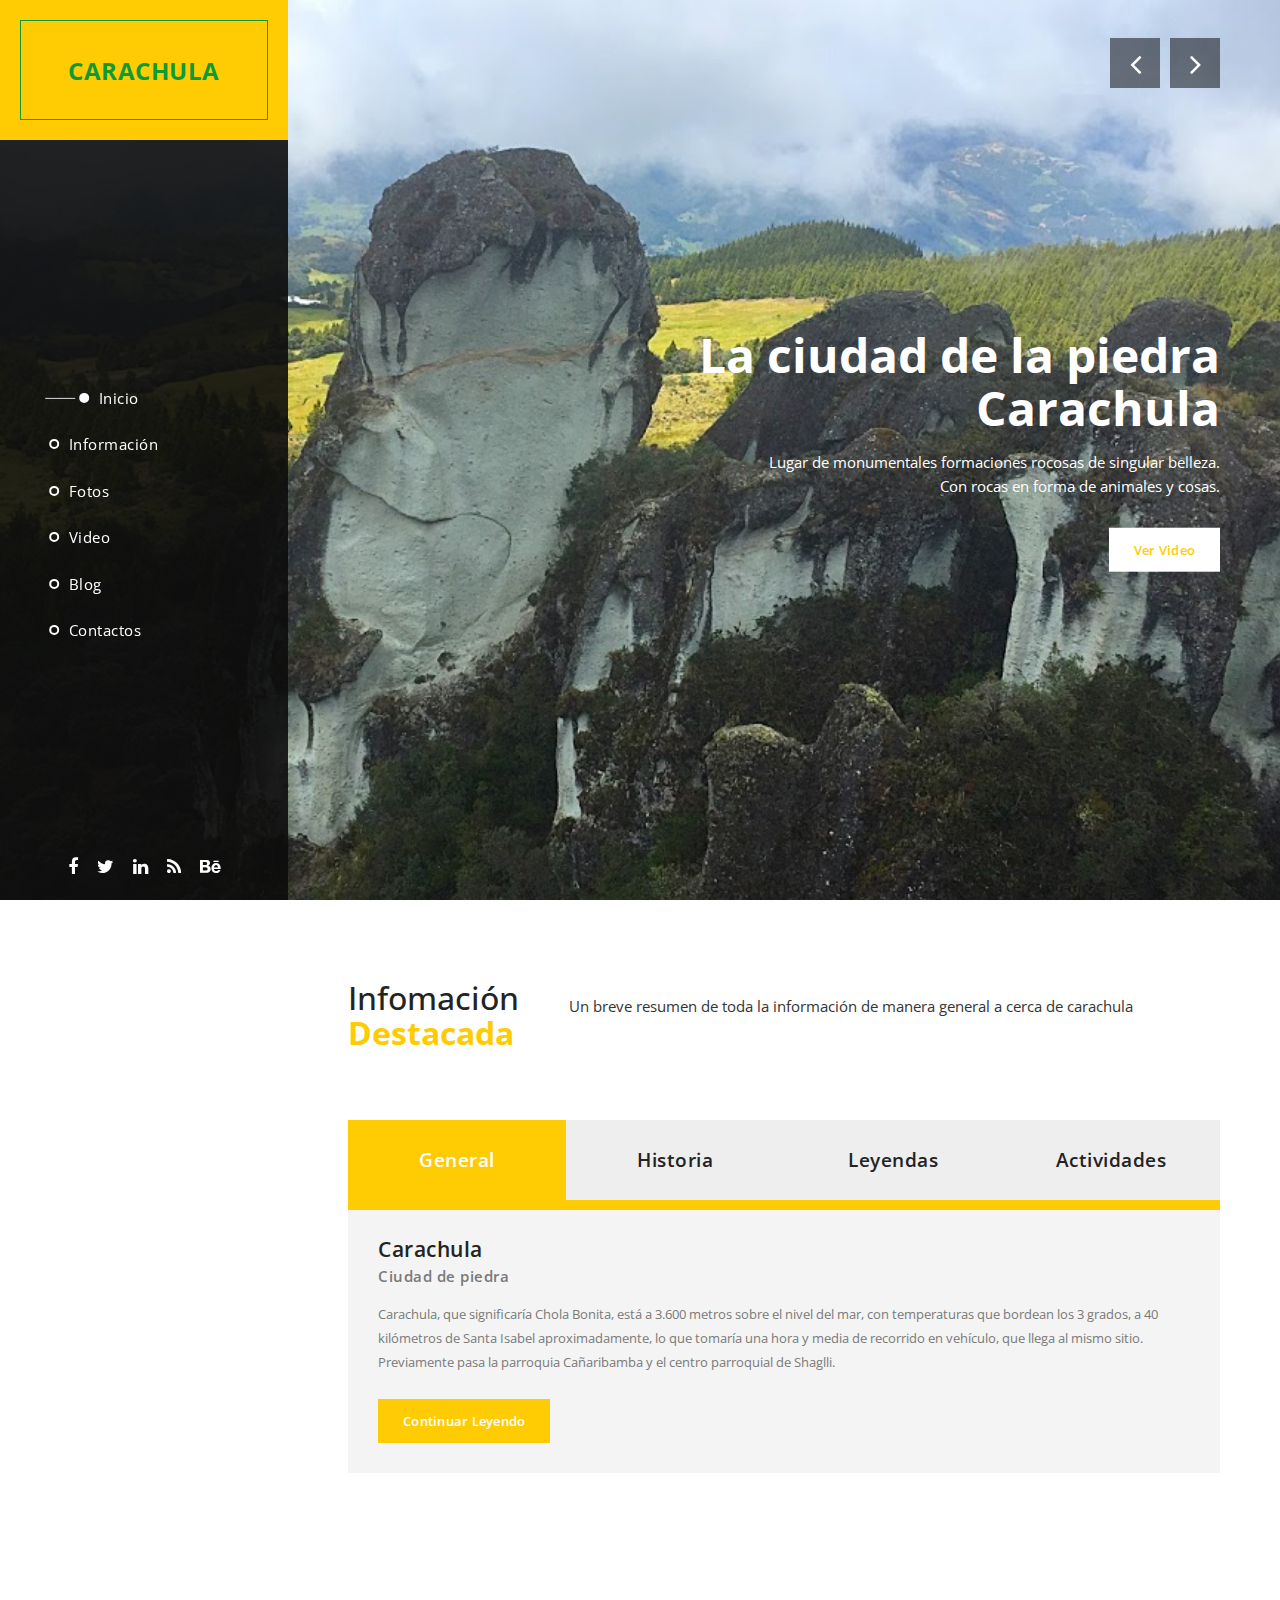
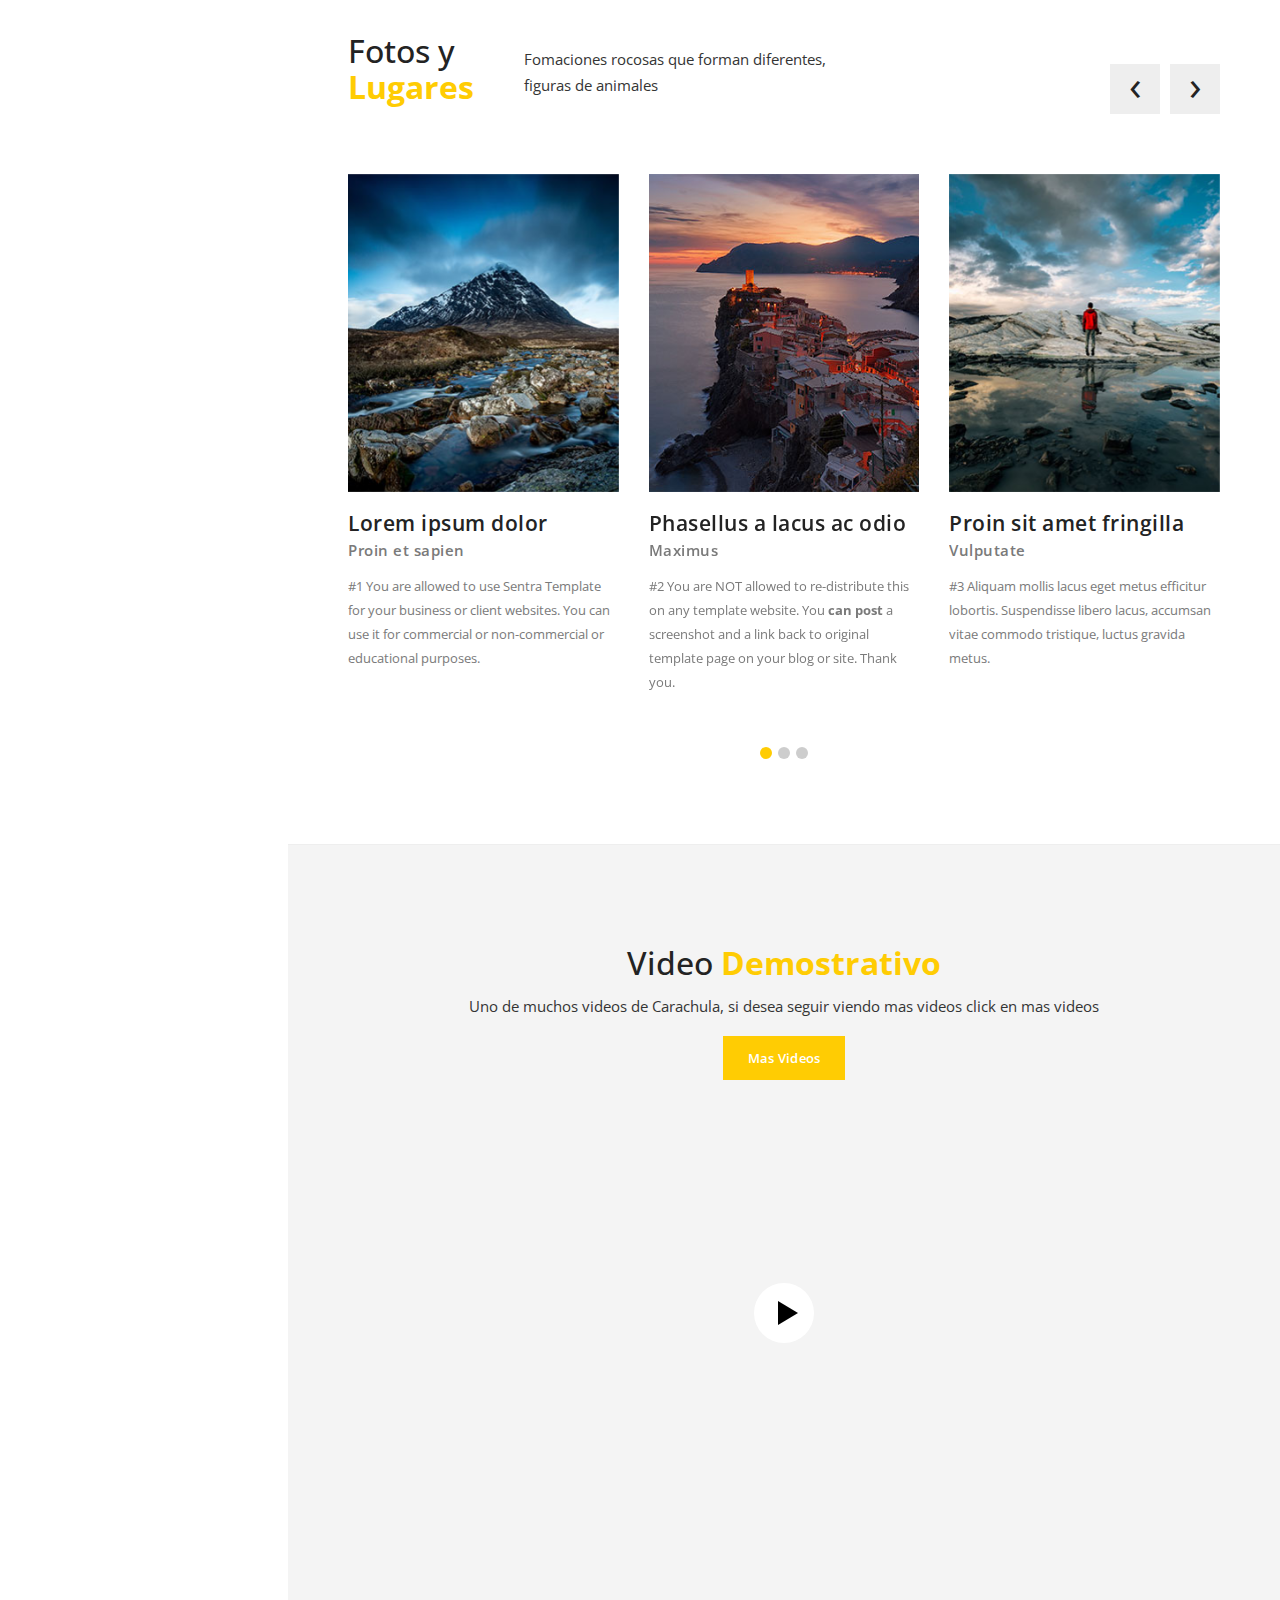
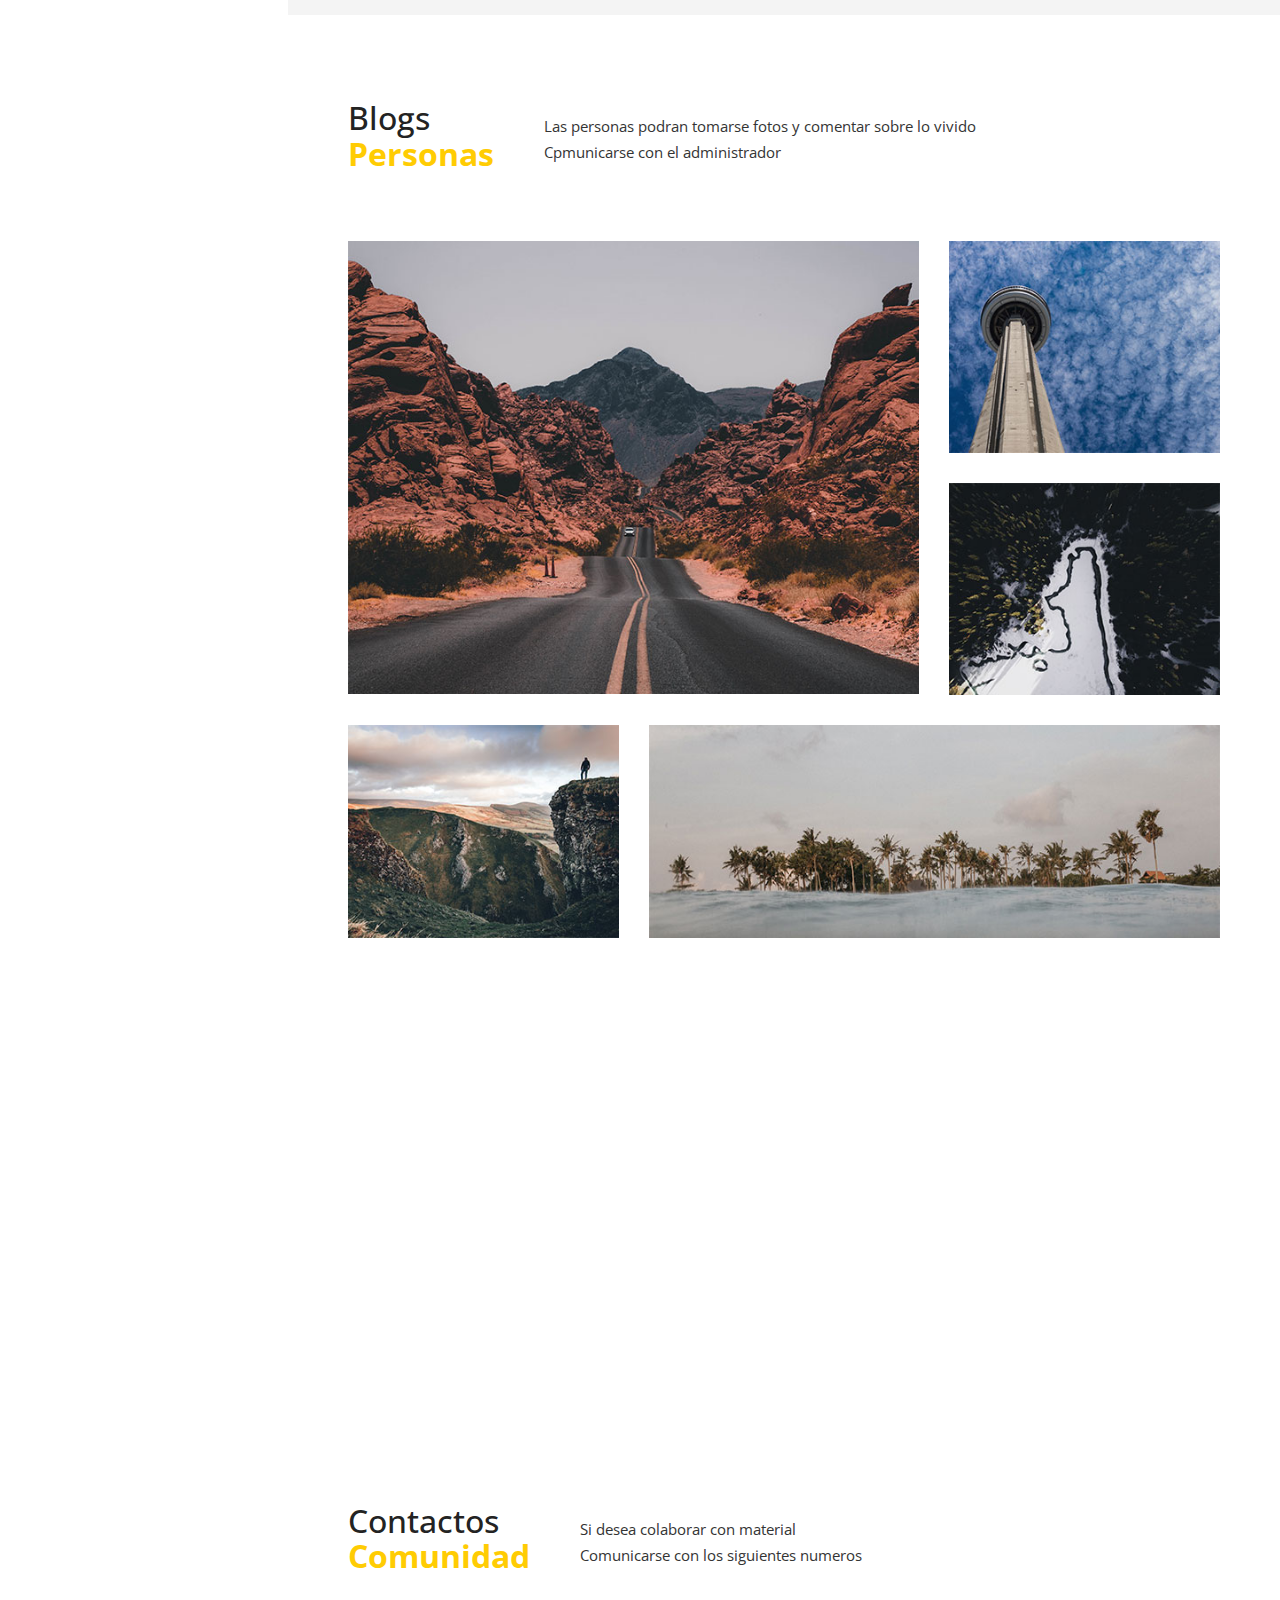
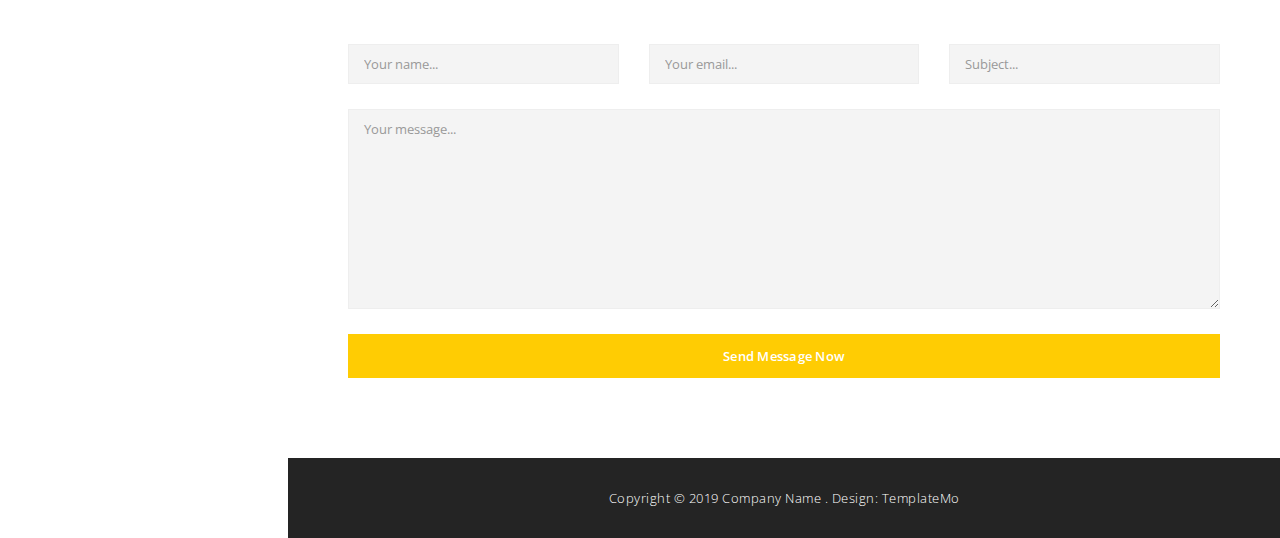
<file: index.html>
<!DOCTYPE html>
<html>

<head>
    <meta charset="utf-8">
    <meta http-equiv="X-UA-Compatible" content="IE=edge,chrome=1">
    <title>Carachula</title>

    <!-- 

Sentra Template

https://templatemo.com/tm-518-sentra

-->
    <meta name="description" content="">
    <meta name="viewport" content="width=device-width, initial-scale=1">
    <link rel="apple-touch-icon" href="apple-touch-icon.png">

    <link rel="stylesheet" href="css/bootstrap.min.css">
    <link rel="stylesheet" href="css/bootstrap-theme.min.css">
    <link rel="stylesheet" href="css/fontAwesome.css">
    <link rel="stylesheet" href="css/light-box.css">
    <link rel="stylesheet" href="css/owl-carousel.css">
    <link rel="stylesheet" href="css/templatemo-style.css">

    <link href="https://fonts.googleapis.com/css?family=Open+Sans:300,400,600,700,800" rel="stylesheet">

    <script src="js/vendor/modernizr-2.8.3-respond-1.4.2.min.js"></script>
</head>

<body>



    <header class="nav-down responsive-nav hidden-lg hidden-md">
        <button type="button" id="nav-toggle" class="navbar-toggle" data-toggle="collapse" data-target="#main-nav">
                <span class="sr-only">Toggle navigation</span>
                <span class="icon-bar"></span>
                <span class="icon-bar"></span>
                <span class="icon-bar"></span>
            </button>
        <!--/.navbar-header-->
        <div id="main-nav" class="collapse navbar-collapse">
            <nav>
                <ul class="nav navbar-nav">
                    <li><a href="#top">Home</a></li>
                    <li><a href="#featured">Featured</a></li>
                    <li><a href="#projects">Recent Projects</a></li>
                    <li><a href="#video">Presentation</a></li>
                    <li><a href="#blog">Blog Entries</a></li>
                    <li><a href="#contact">Contact Us</a></li>
                </ul>
            </nav>
        </div>
    </header>

    <div class="sidebar-navigation hidde-sm hidden-xs">
        <div class="logo">
            <a href="#">Carachula</em></a>
        </div>
        <nav>
            <ul>
                <li>
                    <a href="#top">
                        <span class="rect"></span>
                        <span class="circle"></span> Inicio
                    </a>
                </li>
                <li>
                    <a href="#blog">
                        <span class="rect"></span>
                        <span class="circle"></span> Información
                    </a>
                </li>
                <li>
                    <a href="#featured">
                        <span class="rect"></span>
                        <span class="circle"></span> Fotos
                    </a>
                </li>
                <li>
                    <a href="#video">
                        <span class="rect"></span>
                        <span class="circle"></span> Video
                    </a>
                </li>
                <li>
                    <a href="#projects">
                        <span class="rect"></span>
                        <span class="circle"></span> Blog
                    </a>
                </li>
                <li>
                    <a href="#contact">
                        <span class="rect"></span>
                        <span class="circle"></span> Contactos
                    </a>
                </li>
            </ul>
        </nav>
        <ul class="social-icons">
            <li><a href="https://www.facebook.com/carabonita123"><i class="fa fa-facebook"></i></a></li>
            <li><a href="#"><i class="fa fa-twitter"></i></a></li>
            <li><a href="#"><i class="fa fa-linkedin"></i></a></li>
            <li><a href="#"><i class="fa fa-rss"></i></a></li>
            <li><a href="#"><i class="fa fa-behance"></i></a></li>
        </ul>
    </div>

    <div class="slider">
        <div class="Modern-Slider content-section" id="top">
            <!-- Item -->
            <div class="item item-1">
                <div class="img-fill">
                    <div class="image"></div>
                    <div class="info">
                        <div>
                            <h1>La ciudad de la piedra<br>Carachula</h1>
                            <p> Lugar de monumentales formaciones rocosas de singular belleza.<br> Con rocas en forma de animales y cosas.</p>
                            <div class="white-button button">
                                <a href="#featured">Ver video</a>
                            </div>
                        </div>
                    </div>
                </div>
            </div>
            <!-- // Item -->
            <!-- Item -->
            <div class="item item-2">
                <div class="img-fill">
                    <div class="image"></div>
                    <div class="info">
                        <div>
                            <h1>Ayuda a Nuestro<br>Paraiso</h1>
                            <p>Con tu contribucion vamos a hacer mantener siempre linda a carachula.
                                <br>Dona a carachula.</p>

                            <div class="white-button button">
                                <a href="#featured">Donar</a>
                            </div>
                        </div>
                    </div>
                </div>
            </div>
            <!-- // Item -->
            <!-- Item -->

            <!-- // Item -->
        </div>
    </div>


    <div class="page-content">

        <section id="blog" class="content-section">
            <div class="section-heading">
                <h1>Infomación<br><em>Destacada</em></h1>
                <p>Un breve resumen de toda la información de manera general a cerca de carachula

            </div>
            <div class="section-content">
                <div class="tabs-content">
                    <div class="wrapper">
                        <ul class="tabs clearfix" data-tabgroup="first-tab-group">
                            <li><a href="#tab1" class="active">General</a></li>
                            <li><a href="#tab2">Historia</a></li>
                            <li><a href="#tab3">Leyendas</a></li>
                            <li><a href="#tab4">Actividades</a></li>
                        </ul>
                        <section id="first-tab-group" class="tabgroup">
                            <div id="tab1">
                                <ul>
                                    <li>
                                        <div class="item">

                                            <div class="text-content">
                                                <h4>Carachula</h4>
                                                <span>Ciudad de piedra</span>
                                                <p>Carachula, que significaría Chola Bonita, está a 3.600 metros sobre el nivel del mar, con temperaturas que bordean los 3 grados, a 40 kilómetros de Santa Isabel aproximadamente, lo que tomaría una hora y
                                                    media de recorrido en vehículo, que llega al mismo sitio. Previamente pasa la parroquia Cañaribamba y el centro parroquial de Shaglli.</p>

                                                <div class="accent-button button">
                                                    <a href="#contact">Continuar leyendo</a>
                                                </div>
                                            </div>
                                        </div>
                                    </li>


                                </ul>
                            </div>
                            <div id="tab2">
                                <ul>
                                    <li>
                                        <div class="item">
                                            <img src="img/blog_3.jpg" alt="">
                                            <div class="text-content">
                                                <h4>Sed at massa turpis</h4>
                                                <span>30 June 2018</span>
                                                <p>Nam vel egestas nisi. Nullam lobortis magna at enim venenatis luctus. Nam finibus, mauris eu dictum iaculis, dolor tortor cursus quam, in volutpat augue lectus sed magna. Integer mollis lorem quis ipsum
                                                    maximus finibus.</p>

                                                <div class="accent-button button">
                                                    <a href="#contact">Continue Reading</a>
                                                </div>
                                            </div>
                                        </div>
                                    </li>
                                    <li>
                                        <div class="item">
                                            <img src="img/blog_1.jpg" alt="">
                                            <div class="text-content">
                                                <h4>Lorem ipsum dolor sit</h4>
                                                <span>24 June 2018</span>
                                                <p>Nam vel egestas nisi. Nullam lobortis magna at enim venenatis luctus. Nam finibus, mauris eu dictum iaculis, dolor tortor cursus quam, in volutpat augue lectus sed magna. Integer mollis lorem quis ipsum
                                                    maximus finibus.</p>

                                                <div class="accent-button button">
                                                    <a href="#contact">Continue Reading</a>
                                                </div>
                                            </div>
                                        </div>
                                    </li>
                                    <li>
                                        <div class="item">
                                            <img src="img/blog_2.jpg" alt="">
                                            <div class="text-content">
                                                <h4>Cras commodo odio ut</h4>
                                                <span>12 June 2018</span>
                                                <p>Nam vel egestas nisi. Nullam lobortis magna at enim venenatis luctus. Nam finibus, mauris eu dictum iaculis, dolor tortor cursus quam, in volutpat augue lectus sed magna. Integer mollis lorem quis ipsum
                                                    maximus finibus.</p>

                                                <div class="accent-button button">
                                                    <a href="#contact">Continue Reading</a>
                                                </div>
                                            </div>
                                        </div>
                                    </li>
                                </ul>
                            </div>
                            <div id="tab3">
                                <ul>
                                    <li>
                                        <div class="item">
                                            <img src="img/blog_2.jpg" alt="">
                                            <div class="text-content">
                                                <h4>Cras commodo odio ut</h4>
                                                <span>26 May 2018</span>
                                                <p>Nam vel egestas nisi. Nullam lobortis magna at enim venenatis luctus. Nam finibus, mauris eu dictum iaculis, dolor tortor cursus quam, in volutpat augue lectus sed magna. Integer mollis lorem quis ipsum
                                                    maximus finibus.</p>

                                                <div class="accent-button button">
                                                    <a href="#contact">Continue Reading</a>
                                                </div>
                                            </div>
                                        </div>
                                    </li>
                                    <li>
                                        <div class="item">
                                            <img src="img/blog_1.jpg" alt="">
                                            <div class="text-content">
                                                <h4>Senderismo</h4>
                                                <span>22 May 2018</span>
                                                <p>Nam vel egestas nisi. Nullam lobortis magna at enim venenatis luctus. Nam finibus, mauris eu dictum iaculis, dolor tortor cursus quam, in volutpat augue lectus sed magna. Integer mollis lorem quis ipsum
                                                    maximus finibus.</p>

                                                <div class="accent-button button">
                                                    <a href="#contact">Continue Reading</a>
                                                </div>
                                            </div>
                                        </div>
                                    </li>
                                    <li>
                                        <div class="item">
                                            <img src="img/blog_3.jpg" alt="">
                                            <div class="text-content">
                                                <h4>Integer ultrices augue</h4>
                                                <span>8 May 2018</span>
                                                <p>Nam vel egestas nisi. Nullam lobortis magna at enim venenatis luctus. Nam finibus, mauris eu dictum iaculis, dolor tortor cursus quam, in volutpat augue lectus sed magna. Integer mollis lorem quis ipsum
                                                    maximus finibus.</p>

                                                <div class="accent-button button">
                                                    <a href="#contact">Continue Reading</a>
                                                </div>
                                            </div>
                                        </div>
                                    </li>
                                </ul>
                            </div>
                            <div id="tab4">
                                <ul>
                                    <li>
                                        <div class="item">
                                            <img src="img/blog_1.jpg" alt="">
                                            <div class="text-content">
                                                <h4>Lorem ipsum dolor sit</h4>
                                                <span>26 April 2018</span>
                                                <p>Nam vel egestas nisi. Nullam lobortis magna at enim venenatis luctus. Nam finibus, mauris eu dictum iaculis, dolor tortor cursus quam, in volutpat augue lectus sed magna. Integer mollis lorem quis ipsum
                                                    maximus finibus.</p>

                                                <div class="accent-button button">
                                                    <a href="#contact">Continue Reading</a>
                                                </div>
                                            </div>
                                        </div>
                                    </li>
                                    <li>
                                        <div class="item">
                                            <img src="img/blog_3.jpg" alt="">
                                            <div class="text-content">
                                                <h4>Integer ultrices augue eu</h4>
                                                <span>24 April 2018</span>
                                                <p>Nam vel egestas nisi. Nullam lobortis magna at enim venenatis luctus. Nam finibus, mauris eu dictum iaculis, dolor tortor cursus quam, in volutpat augue lectus sed magna. Integer mollis lorem quis ipsum
                                                    maximus finibus.</p>

                                                <div class="accent-button button">
                                                    <a href="#contact">Continue Reading</a>
                                                </div>
                                            </div>
                                        </div>
                                    </li>
                                    <li>
                                        <div class="item">
                                            <img src="img/blog_2.jpg" alt="">
                                            <div class="text-content">
                                                <h4>Cras commodo odio ut</h4>
                                                <span>20 April 2018</span>
                                                <p>Nam vel egestas nisi. Nullam lobortis magna at enim venenatis luctus. Nam finibus, mauris eu dictum iaculis, dolor tortor cursus quam, in volutpat augue lectus sed magna. Integer mollis lorem quis ipsum
                                                    maximus finibus.</p>

                                                <div class="accent-button button">
                                                    <a href="#contact">Continue Reading</a>
                                                </div>
                                            </div>
                                        </div>
                                    </li>
                                </ul>
                            </div>
                        </section>
                    </div>
                </div>
            </div>
        </section>

        <section id="featured" class="content-section">
            <div class="section-heading">
                <h1>Fotos y<br><em>Lugares</em></h1>
                <p>Fomaciones rocosas que forman diferentes,
                    <br>figuras de animales</p>
            </div>
            <div class="section-content">
                <div class="owl-carousel owl-theme">
                    <div class="item">
                        <div class="image">
                            <img src="img/featured_1.jpg" alt="">
                            <div class="featured-button button">
                                <a href="#projects">Continue Reading</a>
                            </div>
                        </div>
                        <div class="text-content">
                            <h4>Lorem ipsum dolor</h4>
                            <span>Proin et sapien</span>
                            <p>#1 You are allowed to use Sentra Template for your business or client websites. You can use it for commercial or non-commercial or educational purposes.</p>
                        </div>
                    </div>
                    <div class="item">
                        <div class="image">
                            <img src="img/featured_2.jpg" alt="">
                            <div class="featured-button button">
                                <a href="#projects">Continue Reading</a>
                            </div>
                        </div>
                        <div class="text-content">
                            <h4>Phasellus a lacus ac odio</h4>
                            <span>Maximus</span>
                            <p>#2 You are NOT allowed to re-distribute this on any template website. You <strong>can post</strong> a screenshot and a link back to original template page on your blog or site. Thank you.</p>
                        </div>
                    </div>
                    <div class="item">
                        <div class="image">
                            <img src="img/featured_3.jpg" alt="">
                            <div class="featured-button button">
                                <a href="#projects">Continue Reading</a>
                            </div>
                        </div>
                        <div class="text-content">
                            <h4>Proin sit amet fringilla</h4>
                            <span>Vulputate</span>
                            <p>#3 Aliquam mollis lacus eget metus efficitur lobortis. Suspendisse libero lacus, accumsan vitae commodo tristique, luctus gravida metus.</p>
                        </div>
                    </div>
                    <div class="item">
                        <div class="image">
                            <img src="img/featured_2.jpg" alt="">
                            <div class="featured-button button">
                                <a href="#projects">Continue Reading</a>
                            </div>
                        </div>
                        <div class="text-content">
                            <h4>In volutpat augue lectus</h4>
                            <span>Elementum</span>
                            <p>#4 Aliquam mollis lacus eget metus efficitur lobortis. Suspendisse libero lacus, accumsan vitae commodo tristique, luctus gravida metus.</p>
                        </div>
                    </div>
                    <div class="item">
                        <div class="image">
                            <img src="img/featured_1.jpg" alt="">
                            <div class="featured-button button">
                                <a href="#projects">Continue Reading</a>
                            </div>
                        </div>
                        <div class="text-content">
                            <h4>Cras commodo odio</h4>
                            <span>Aliquam</span>
                            <p>#5 Mauris lacinia pretium libero, ut tincidunt lacus molestie ornare. Phasellus a facilisis erat. Praesent eleifend nibh mauris, quis sodales lorem convallis pulvinar.</p>
                        </div>
                    </div>
                    <div class="item">
                        <div class="image">
                            <img src="img/featured_3.jpg" alt="">
                            <div class="featured-button button">
                                <a href="#projects">Continue Reading</a>
                            </div>
                        </div>
                        <div class="text-content">
                            <h4>Sed at massa turpis</h4>
                            <span>Curabitur</span>
                            <p>#6 Vestibulum tincidunt ornare ligula vel molestie. Curabitur hendrerit mauris mollis ipsum vulputate rutrum. Phasellus luctus odio eget dui imperdiet.</p>
                        </div>
                    </div>
                    <div class="item">
                        <div class="image">
                            <img src="img/featured_2.jpg" alt="">
                            <div class="featured-button button">
                                <a href="#projects">Continue Reading</a>
                            </div>
                        </div>
                        <div class="text-content">
                            <h4>Aliquam mollis lacus</h4>
                            <span>Suspendisse</span>
                            <p>#7 Suspendisse suscipit nulla sed nisl fermentum, auctor suscipit nunc rhoncus. Proin faucibus metus diam, nec hendrerit purus pharetra in.</p>
                        </div>
                    </div>
                    <div class="item">
                        <div class="image">
                            <img src="img/featured_1.jpg" alt="">
                            <div class="featured-button button">
                                <a href="#projects">Continue Reading</a>
                            </div>
                        </div>
                        <div class="text-content">
                            <h4>Mauris lacinia pretium</h4>
                            <span>Vestibulum</span>
                            <p>#8 Suspendisse suscipit nulla sed nisl fermentum, auctor suscipit nunc rhoncus. Proin faucibus metus diam, nec hendrerit purus pharetra in.</p>
                        </div>
                    </div>
                    <div class="item">
                        <div class="image">
                            <img src="img/featured_3.jpg" alt="">
                            <div class="featured-button button">
                                <a href="#projects">Continue Reading</a>
                            </div>
                        </div>
                        <div class="text-content">
                            <h4>Proin sit amet fringilla erat</h4>
                            <span>Convallis</span>
                            <p>#9 Suspendisse suscipit nulla sed nisl fermentum, auctor suscipit nunc rhoncus. Proin faucibus metus diam, nec hendrerit purus pharetra in.</p>
                        </div>
                    </div>
                </div>
            </div>
        </section>



        <section id="video" class="content-section">
            <div class="row">
                <div class="col-md-12">
                    <div class="section-heading">
                        <h1>Video<em> Demostrativo</em></h1>
                        <p>Uno de muchos videos de Carachula, si desea seguir viendo mas videos click en mas videos</p>
                    </div>
                    <div class="accent-button button">
                        <a href="#blog">Mas videos</a>
                    </div>

                </div>
                <div class="col-md-12">
                    <div class="box-video">
                        <div class="bg-video" style="background-image: url(https://unsplash.imgix.net/photo-1425036458755-dc303a604201?fit=crop&fm=jpg&q=75&w=1000);">
                            <div class="bt-play">Play</div>
                        </div>
                        <div class="video-container">
                            <iframe width="100%" height="400" src="https://www.youtube.com/embed/FHkRn_o2C1o" frameborder="0" allow="accelerometer; autoplay; clipboard-write; encrypted-media; gyroscope; picture-in-picture" allowfullscreen></iframe>
                        </div>
                    </div>
                </div>


            </div>
        </section>

        <section id="projects" class="content-section">
            <div class="section-heading">
                <h1>Blogs<br><em>Personas</em></h1>
                <p>Las personas podran tomarse fotos y comentar sobre lo vivido
                    <br>Cpmunicarse con el administrador</p>
            </div>
            <div class="section-content">
                <div class="masonry">
                    <div class="row">
                        <div class="item">
                            <div class="col-md-8">
                                <a href="img/portfolio_big_1.jpg" data-lightbox="image"><img src="img/portfolio_1.jpg" alt="image 1"></a>
                            </div>
                        </div>
                        <div class="item second-item">
                            <div class="col-md-4">
                                <a href="img/portfolio_big_2.jpg" data-lightbox="image"><img src="img/portfolio_2.jpg" alt="image 2"></a>
                            </div>
                        </div>
                        <div class="item">
                            <div class="col-md-4">
                                <a href="img/portfolio_big_3.jpg" data-lightbox="image"><img src="img/portfolio_3.jpg" alt="image 3"></a>
                            </div>
                        </div>
                        <div class="item">
                            <div class="col-md-4">
                                <a href="img/portfolio_big_4.jpg" data-lightbox="image"><img src="img/portfolio_4.jpg" alt="image 4"></a>
                            </div>
                        </div>
                        <div class="item">
                            <div class="col-md-8">
                                <a href="img/portfolio_big_5.jpg" data-lightbox="image"><img src="img/portfolio_5.jpg" alt="image 5"></a>
                            </div>
                        </div>
                    </div>
                </div>
            </div>
        </section>

        <section id="contact" class="content-section">
            <div id="map">

                <!-- How to change your own map point
                           1. Go to Google Maps
                           2. Click on your location point
                           3. Click "Share" and choose "Embed map" tab
                           4. Copy only URL and paste it within the src="" field below
                    -->
                <iframe src="https://www.google.com/maps/embed?pb=!1m14!1m12!1m3!1d11267.76230631901!2d-79.37222195965668!3d-3.159010004768311!2m3!1f0!2f0!3f0!3m2!1i1024!2i768!4f13.1!5e0!3m2!1ses!2sec!4v1606381782947!5m2!1ses!2sec" width="100%" height="400px" frameborder="0"
                    style="border:0;" allowfullscreen="" aria-hidden="false" tabindex="0"></iframe>
            </div>
            <div id="contact-content">
                <div class="section-heading">
                    <h1>Contactos<br><em>Comunidad</em></h1>
                    <p>Si desea colaborar con material
                        <br>Comunicarse con los siguientes numeros</p>

                </div>
                <div class="section-content">
                    <form id="contact" action="#" method="post">
                        <div class="row">
                            <div class="col-md-4">
                                <fieldset>
                                    <input name="name" type="text" class="form-control" id="name" placeholder="Your name..." required="">
                                </fieldset>
                            </div>
                            <div class="col-md-4">
                                <fieldset>
                                    <input name="email" type="email" class="form-control" id="email" placeholder="Your email..." required="">
                                </fieldset>
                            </div>
                            <div class="col-md-4">
                                <fieldset>
                                    <input name="subject" type="text" class="form-control" id="subject" placeholder="Subject..." required="">
                                </fieldset>
                            </div>
                            <div class="col-md-12">
                                <fieldset>
                                    <textarea name="message" rows="6" class="form-control" id="message" placeholder="Your message..." required=""></textarea>
                                </fieldset>
                            </div>
                            <div class="col-md-12">
                                <fieldset>
                                    <button type="submit" id="form-submit" class="btn">Send Message Now</button>
                                </fieldset>
                            </div>
                        </div>
                    </form>
                </div>
            </div>
        </section>
        <section class="footer">
            <p>Copyright &copy; 2019 Company Name . Design: TemplateMo</p>
        </section>
    </div>

    <script src="https://ajax.googleapis.com/ajax/libs/jquery/1.11.2/jquery.min.js"></script>
    <script>
        window.jQuery || document.write('<script src="js/vendor/jquery-1.11.2.min.js"><\/script>')
    </script>

    <script src="js/vendor/bootstrap.min.js"></script>

    <script src="js/plugins.js"></script>
    <script src="js/main.js"></script>

    <script>
        // Hide Header on on scroll down
        var didScroll;
        var lastScrollTop = 0;
        var delta = 5;
        var navbarHeight = $('header').outerHeight();

        $(window).scroll(function(event) {
            didScroll = true;
        });

        setInterval(function() {
            if (didScroll) {
                hasScrolled();
                didScroll = false;
            }
        }, 250);

        function hasScrolled() {
            var st = $(this).scrollTop();

            // Make sure they scroll more than delta
            if (Math.abs(lastScrollTop - st) <= delta)
                return;

            // If they scrolled down and are past the navbar, add class .nav-up.
            // This is necessary so you never see what is "behind" the navbar.
            if (st > lastScrollTop && st > navbarHeight) {
                // Scroll Down
                $('header').removeClass('nav-down').addClass('nav-up');
            } else {
                // Scroll Up
                if (st + $(window).height() < $(document).height()) {
                    $('header').removeClass('nav-up').addClass('nav-down');
                }
            }

            lastScrollTop = st;
        }
    </script>

    <script src="http://ajax.googleapis.com/ajax/libs/jquery/1.10.2/jquery.min.js" type="text/javascript"></script>

</body>

</html>
</file>
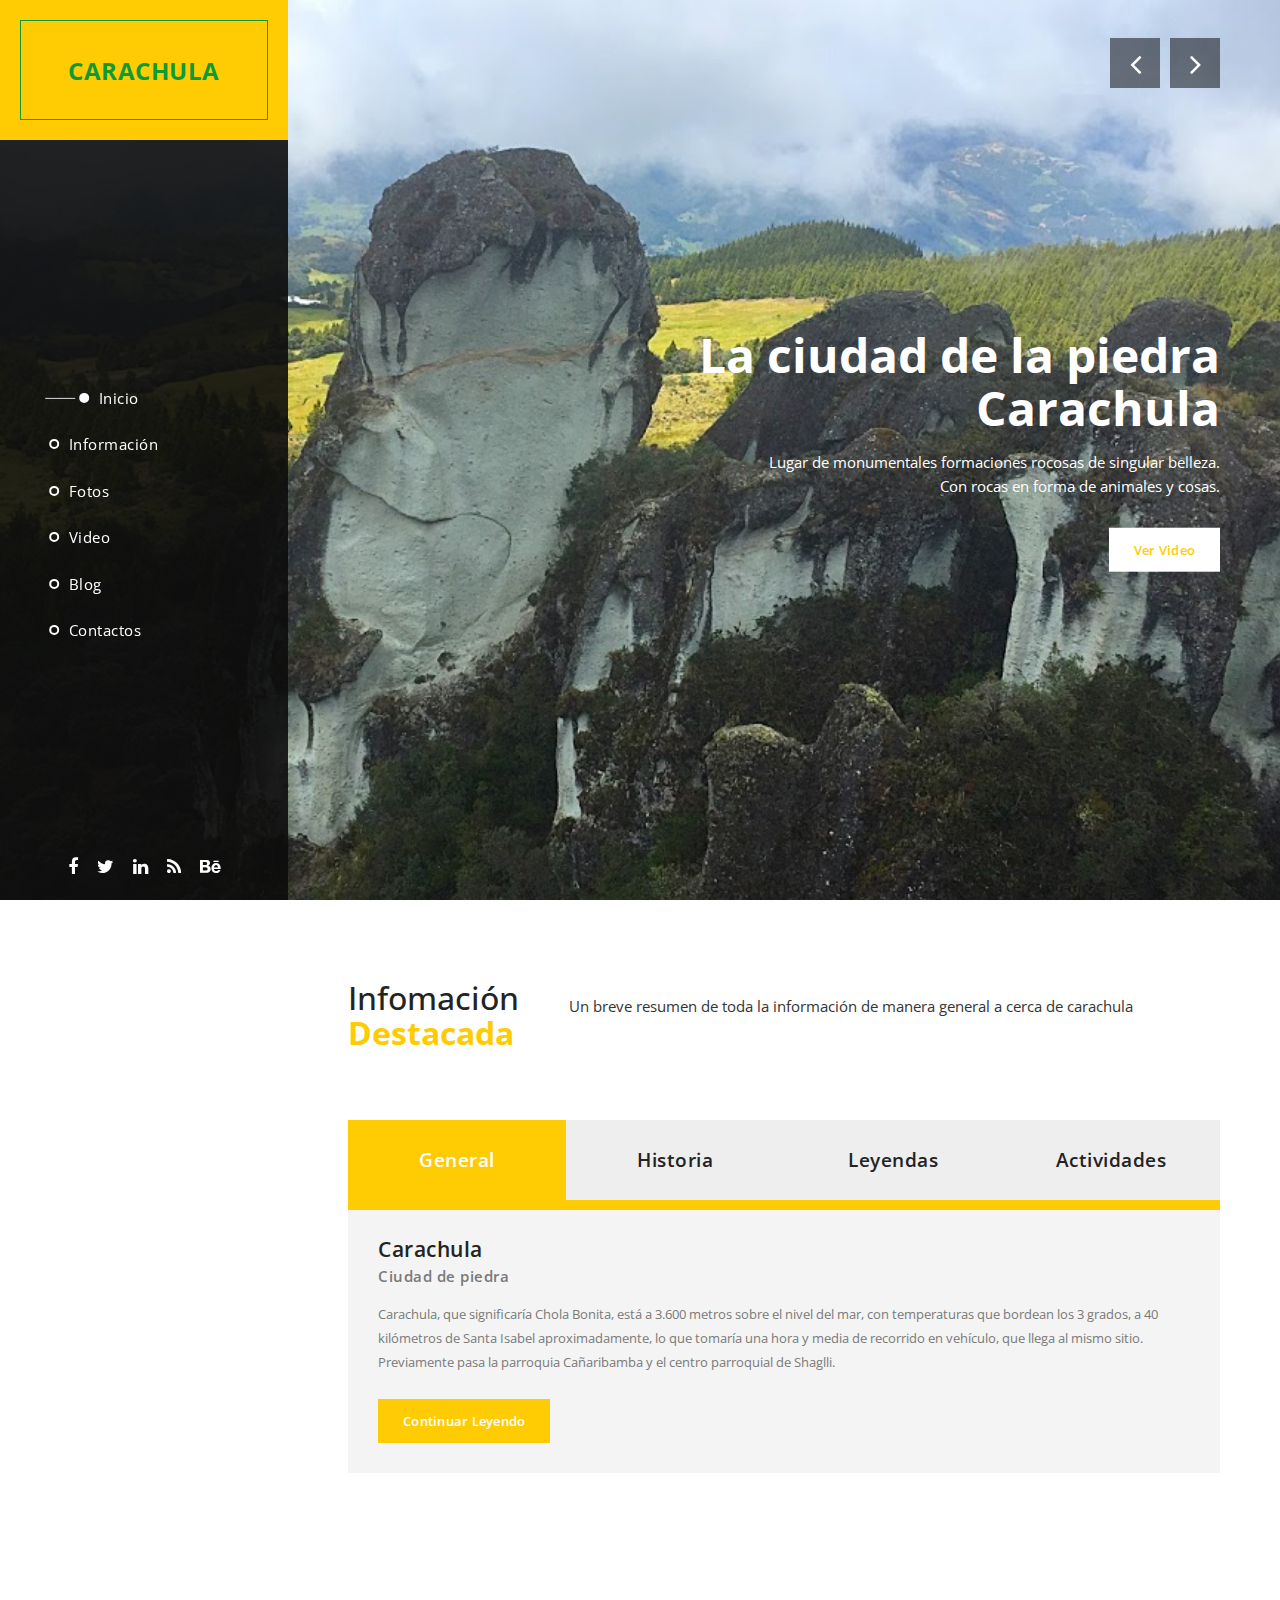
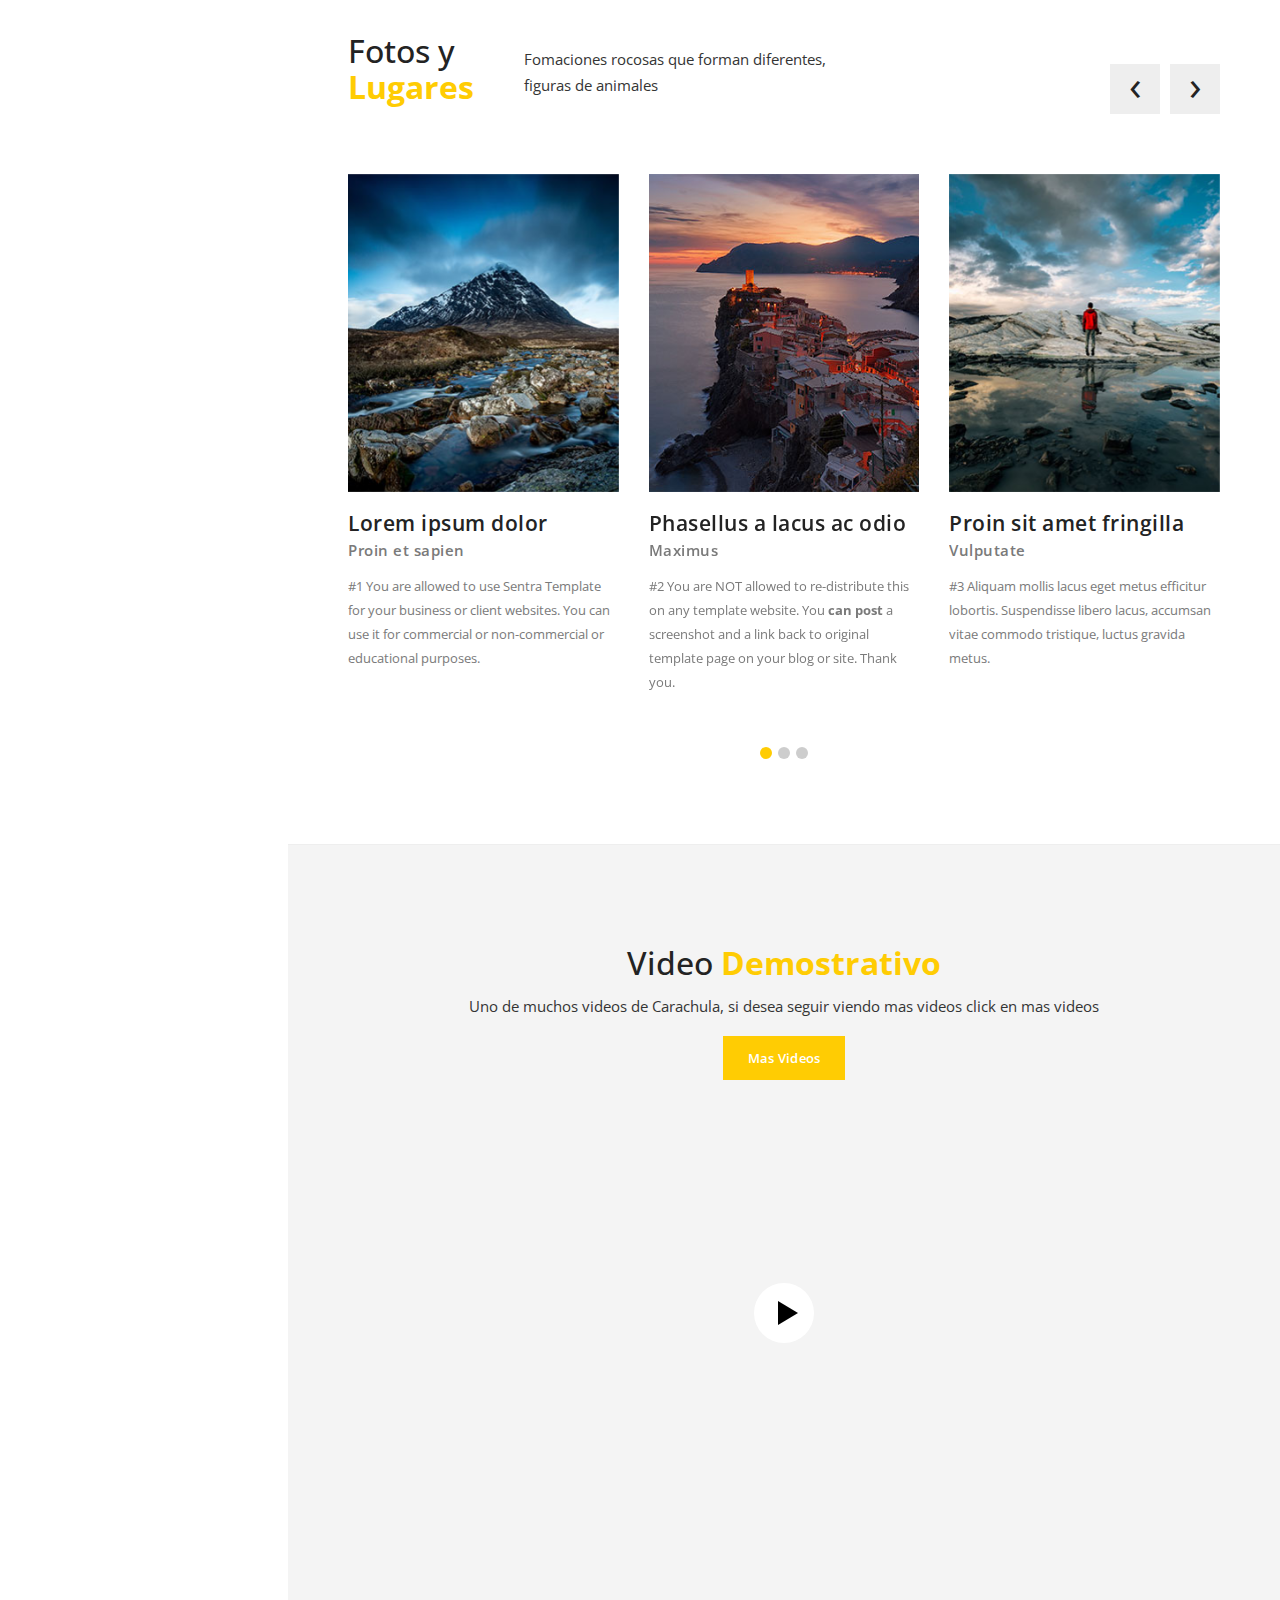
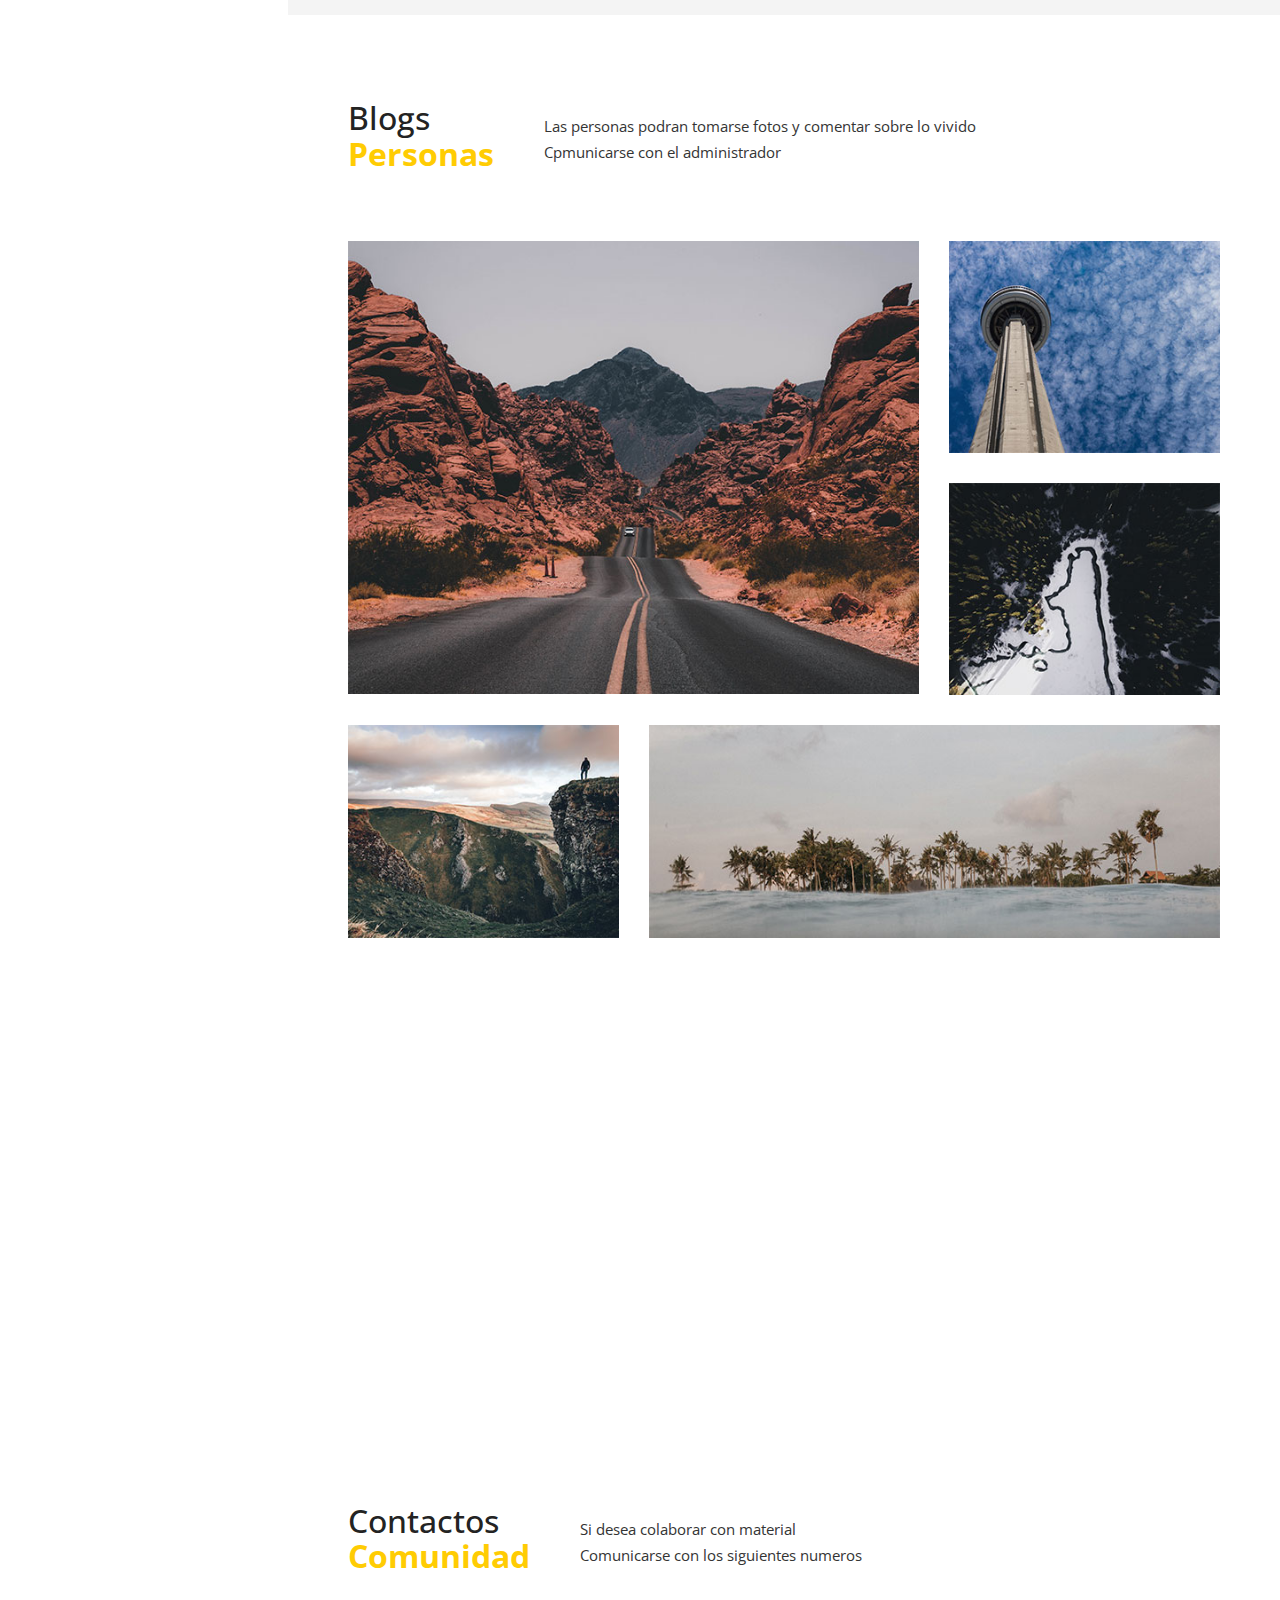
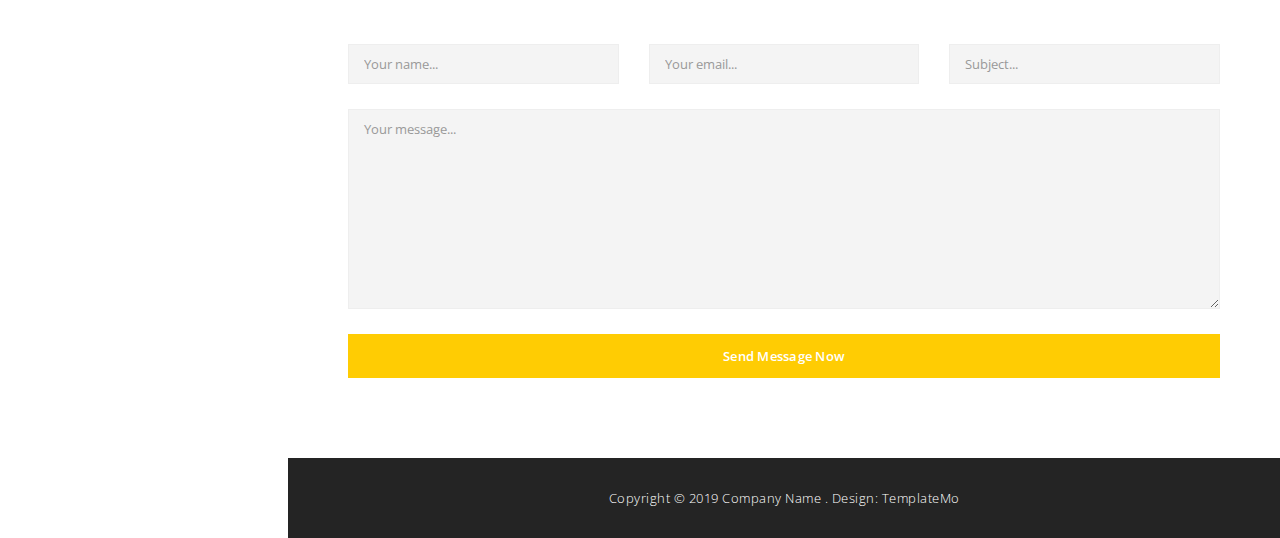
<file: docs/index.html>
<!DOCTYPE html>
<html>
    <head>
        <meta charset="utf-8">
        <meta http-equiv="X-UA-Compatible" content="IE=edge,chrome=1">
        <title>Carachula</title>
        
<!-- 

Sentra Template

https://templatemo.com/tm-518-sentra

-->
        <meta name="description" content="">
        <meta name="viewport" content="width=device-width, initial-scale=1">
        <link rel="apple-touch-icon" href="apple-touch-icon.png">

        <link rel="stylesheet" href="css/bootstrap.min.css">
        <link rel="stylesheet" href="css/bootstrap-theme.min.css">
        <link rel="stylesheet" href="css/fontAwesome.css">
        <link rel="stylesheet" href="css/light-box.css">
        <link rel="stylesheet" href="css/owl-carousel.css">
        <link rel="stylesheet" href="css/templatemo-style.css">

        <link href="https://fonts.googleapis.com/css?family=Open+Sans:300,400,600,700,800" rel="stylesheet">

        <script src="js/vendor/modernizr-2.8.3-respond-1.4.2.min.js"></script>
    </head>

<body>



        <header class="nav-down responsive-nav hidden-lg hidden-md">
            <button type="button" id="nav-toggle" class="navbar-toggle" data-toggle="collapse" data-target="#main-nav">
                <span class="sr-only">Toggle navigation</span>
                <span class="icon-bar"></span>
                <span class="icon-bar"></span>
                <span class="icon-bar"></span>
            </button>
            <!--/.navbar-header-->
            <div id="main-nav" class="collapse navbar-collapse">
                <nav>
                    <ul class="nav navbar-nav">
                        <li><a href="#top">Home</a></li>
                        <li><a href="#featured">Featured</a></li>
                        <li><a href="#projects">Recent Projects</a></li>
                        <li><a href="#video">Presentation</a></li>
                        <li><a href="#blog">Blog Entries</a></li>
                        <li><a href="#contact">Contact Us</a></li>
                    </ul>
                </nav>
            </div>
        </header>

        <div class="sidebar-navigation hidde-sm hidden-xs">
            <div class="logo">
                <a href="#">Carachula</em></a>
            </div>
            <nav>
                <ul>
                    <li>
                        <a href="#top">
                            <span class="rect"></span>
                            <span class="circle"></span>
                            Inicio
                        </a>
                    </li>
                    <li>
                        <a href="#blog">
                            <span class="rect"></span>
                            <span class="circle"></span>
                            Información
                        </a>
                    </li>
                    <li>
                        <a href="#featured">
                            <span class="rect"></span>
                            <span class="circle"></span>
                            Fotos
                        </a>
                    </li>
                    <li>
                        <a href="#video">
                            <span class="rect"></span>
                            <span class="circle"></span>
                            Video
                        </a>
                    </li>
                    <li>
                        <a href="#projects">
                            <span class="rect"></span>
                            <span class="circle"></span>
                            Blog
                        </a>
                    </li>
                    <li>
                        <a href="#contact">
                            <span class="rect"></span>
                            <span class="circle"></span>
                            Contactos
                        </a>
                    </li>
                </ul>
            </nav>
            <ul class="social-icons">
                <li><a href="https://www.facebook.com/carabonita123"><i class="fa fa-facebook"></i></a></li>
                <li><a href="#"><i class="fa fa-twitter"></i></a></li>
                <li><a href="#"><i class="fa fa-linkedin"></i></a></li>
                <li><a href="#"><i class="fa fa-rss"></i></a></li>
                <li><a href="#"><i class="fa fa-behance"></i></a></li>
            </ul>
        </div>

        <div class="slider">
            <div class="Modern-Slider content-section" id="top">
                <!-- Item -->
                <div class="item item-1">
                    <div class="img-fill">
                    <div class="image"></div>
                    <div class="info">
                        <div>
                          <h1>La ciudad de la piedra<br>Carachula</h1>
                          <p> Lugar de monumentales formaciones rocosas de singular belleza.<br>
                          	Con rocas en forma de animales y cosas.</p>
                          <div class="white-button button">
                              <a href="#featured">Ver video</a>
                          </div>
                        </div>
                        </div>
                    </div>
                </div>
                <!-- // Item -->
                <!-- Item -->
                <div class="item item-2">
                    <div class="img-fill">
                        <div class="image"></div>
                        <div class="info">
                        <div>
                          <h1>Ayuda a Nuestro<br>Paraiso</h1>
                          <p>Con tu contribucion vamos a hacer mantener siempre linda a carachula.
							<br>Dona a carachula.</p>
                          
                          <div class="white-button button">
                              <a href="#featured">Donar</a>
                          </div>
                        </div>
                        </div>
                    </div>
                </div>
                <!-- // Item -->
                <!-- Item -->
            
                <!-- // Item -->
            </div>
        </div>


        <div class="page-content">

            <section id="blog" class="content-section">
                <div class="section-heading">
                    <h1>Infomación<br><em>Destacada</em></h1>
                    <p>Un breve resumen de toda la información de manera general a cerca de carachula
                
                </div>
                <div class="section-content">
                    <div class="tabs-content">
                        <div class="wrapper">
                            <ul class="tabs clearfix" data-tabgroup="first-tab-group">
                              <li><a href="#tab1" class="active">General</a></li>
                              <li><a href="#tab2">Historia</a></li>
                              <li><a href="#tab3">Leyendas</a></li>
                              <li><a href="#tab4">Actividades</a></li>
                            </ul>
                            <section id="first-tab-group" class="tabgroup">
                                <div id="tab1">
                                    <ul>
                                        <li>
                                            <div class="item">
                                               
                                                <div class="text-content">
                                                    <h4>Carachula</h4>
                                                    <span>Ciudad de piedra</span>
                                                    <p>Carachula, que significaría Chola Bonita, está a 3.600 metros sobre el nivel del mar, con temperaturas que bordean los 3 grados, a 40 kilómetros de Santa Isabel aproximadamente, lo que tomaría una hora y media de recorrido en vehículo, que llega al mismo sitio. Previamente pasa la parroquia Cañaribamba y el centro parroquial de Shaglli.</p>
                                                    
                                                    <div class="accent-button button">
                                                        <a href="#contact">Continuar leyendo</a>
                                                    </div>
                                                </div>
                                            </div>
                                        </li>
                                       
                                       
                                    </ul>
                                </div>
                                <div id="tab2">
                                    <ul>
                                        <li>
                                            <div class="item">
                                                <img src="img/blog_3.jpg" alt="">
                                                <div class="text-content">
                                                    <h4>Sed at massa turpis</h4>
                                                    <span>30 June 2018</span>
                                                    <p>Nam vel egestas nisi. Nullam lobortis magna at enim venenatis luctus. Nam finibus, mauris eu dictum iaculis, dolor tortor cursus quam, in volutpat augue lectus sed magna. Integer mollis lorem quis ipsum maximus finibus.</p>
                                                    
                                                    <div class="accent-button button">
                                                        <a href="#contact">Continue Reading</a>
                                                    </div>
                                                </div>
                                            </div>
                                        </li>
                                        <li>
                                            <div class="item">
                                                <img src="img/blog_1.jpg" alt="">
                                                <div class="text-content">
                                                    <h4>Lorem ipsum dolor sit</h4>
                                                    <span>24 June 2018</span>
                                                    <p>Nam vel egestas nisi. Nullam lobortis magna at enim venenatis luctus. Nam finibus, mauris eu dictum iaculis, dolor tortor cursus quam, in volutpat augue lectus sed magna. Integer mollis lorem quis ipsum maximus finibus.</p>
                                                    
                                                    <div class="accent-button button">
                                                        <a href="#contact">Continue Reading</a>
                                                    </div>
                                                </div>
                                            </div>
                                        </li>
                                        <li>
                                            <div class="item">
                                                <img src="img/blog_2.jpg" alt="">
                                                <div class="text-content">
                                                    <h4>Cras commodo odio ut</h4>
                                                    <span>12 June 2018</span>
                                                    <p>Nam vel egestas nisi. Nullam lobortis magna at enim venenatis luctus. Nam finibus, mauris eu dictum iaculis, dolor tortor cursus quam, in volutpat augue lectus sed magna. Integer mollis lorem quis ipsum maximus finibus.</p>
                                                    
                                                    <div class="accent-button button">
                                                        <a href="#contact">Continue Reading</a>
                                                    </div>
                                                </div>
                                            </div>
                                        </li>
                                    </ul>
                                </div>
                                <div id="tab3">
                                    <ul>
                                        <li>
                                            <div class="item">
                                                <img src="img/blog_2.jpg" alt="">
                                                <div class="text-content">
                                                    <h4>Cras commodo odio ut</h4>
                                                    <span>26 May 2018</span>
                                                    <p>Nam vel egestas nisi. Nullam lobortis magna at enim venenatis luctus. Nam finibus, mauris eu dictum iaculis, dolor tortor cursus quam, in volutpat augue lectus sed magna. Integer mollis lorem quis ipsum maximus finibus.</p>
                                                    
                                                    <div class="accent-button button">
                                                        <a href="#contact">Continue Reading</a>
                                                    </div>
                                                </div>
                                            </div>
                                        </li>
                                        <li>
                                            <div class="item">
                                                <img src="img/blog_1.jpg" alt="">
                                                <div class="text-content">
                                                    <h4>Senderismo</h4>
                                                    <span>22 May 2018</span>
                                                    <p>Nam vel egestas nisi. Nullam lobortis magna at enim venenatis luctus. Nam finibus, mauris eu dictum iaculis, dolor tortor cursus quam, in volutpat augue lectus sed magna. Integer mollis lorem quis ipsum maximus finibus.</p>
                                                    
                                                    <div class="accent-button button">
                                                        <a href="#contact">Continue Reading</a>
                                                    </div>
                                                </div>
                                            </div>
                                        </li>
                                        <li>
                                            <div class="item">
                                                <img src="img/blog_3.jpg" alt="">
                                                <div class="text-content">
                                                    <h4>Integer ultrices augue</h4>
                                                    <span>8 May 2018</span>
                                                    <p>Nam vel egestas nisi. Nullam lobortis magna at enim venenatis luctus. Nam finibus, mauris eu dictum iaculis, dolor tortor cursus quam, in volutpat augue lectus sed magna. Integer mollis lorem quis ipsum maximus finibus.</p>
                                                    
                                                    <div class="accent-button button">
                                                        <a href="#contact">Continue Reading</a>
                                                    </div>
                                                </div>
                                            </div>
                                        </li>
                                    </ul>
                                </div>
                                <div id="tab4">
                                    <ul>
                                        <li>
                                            <div class="item">
                                                <img src="img/blog_1.jpg" alt="">
                                                <div class="text-content">
                                                    <h4>Lorem ipsum dolor sit</h4>
                                                    <span>26 April 2018</span>
                                                    <p>Nam vel egestas nisi. Nullam lobortis magna at enim venenatis luctus. Nam finibus, mauris eu dictum iaculis, dolor tortor cursus quam, in volutpat augue lectus sed magna. Integer mollis lorem quis ipsum maximus finibus.</p>
                                                    
                                                    <div class="accent-button button">
                                                        <a href="#contact">Continue Reading</a>
                                                    </div>
                                                </div>
                                            </div>
                                        </li>                                
                                        <li>
                                            <div class="item">
                                                <img src="img/blog_3.jpg" alt="">
                                                <div class="text-content">
                                                    <h4>Integer ultrices augue eu</h4>
                                                    <span>24 April 2018</span>
                                                    <p>Nam vel egestas nisi. Nullam lobortis magna at enim venenatis luctus. Nam finibus, mauris eu dictum iaculis, dolor tortor cursus quam, in volutpat augue lectus sed magna. Integer mollis lorem quis ipsum maximus finibus.</p>
                                                    
                                                    <div class="accent-button button">
                                                        <a href="#contact">Continue Reading</a>
                                                    </div>
                                                </div>
                                            </div>
                                        </li>
                                        <li>
                                            <div class="item">
                                                <img src="img/blog_2.jpg" alt="">
                                                <div class="text-content">
                                                    <h4>Cras commodo odio ut</h4>
                                                    <span>20 April 2018</span>
                                                    <p>Nam vel egestas nisi. Nullam lobortis magna at enim venenatis luctus. Nam finibus, mauris eu dictum iaculis, dolor tortor cursus quam, in volutpat augue lectus sed magna. Integer mollis lorem quis ipsum maximus finibus.</p>
                                                    
                                                    <div class="accent-button button">
                                                        <a href="#contact">Continue Reading</a>
                                                    </div>
                                                </div>
                                            </div>
                                        </li>
                                    </ul>
                                </div>
                            </section> 
                        </div>
                    </div>
                </div>
            </section>

            <section id="featured" class="content-section">
                <div class="section-heading">
                    <h1>Fotos y<br><em>Lugares</em></h1>
                    <p>Fomaciones rocosas que forman diferentes, 
                    <br>figuras de animales</p>
                </div>
                <div class="section-content">
                    <div class="owl-carousel owl-theme">
                        <div class="item">
                            <div class="image">
                                <img src="img/featured_1.jpg" alt="">
                                <div class="featured-button button">
                                    <a href="#projects">Continue Reading</a>
                                </div>
                            </div>
                            <div class="text-content">
                                <h4>Lorem ipsum dolor</h4>
                                <span>Proin et sapien</span>
                                <p>#1 You are allowed to use Sentra Template for your business or client websites. You can use it for commercial or non-commercial or educational purposes.</p>
                            </div>
                        </div>
                        <div class="item">
                            <div class="image">
                                <img src="img/featured_2.jpg" alt="">
                                <div class="featured-button button">
                                    <a href="#projects">Continue Reading</a>
                                </div>
                            </div>
                            <div class="text-content">
                                <h4>Phasellus a lacus ac odio</h4>
                                <span>Maximus</span>
                                <p>#2 You are NOT allowed to re-distribute this on any template website. You <strong>can post</strong> a screenshot and a link back to original template page on your blog or site. Thank you.</p>
                            </div>
                        </div>
                        <div class="item">
                            <div class="image">
                                <img src="img/featured_3.jpg" alt="">
                                <div class="featured-button button">
                                    <a href="#projects">Continue Reading</a>
                                </div>
                            </div>
                            <div class="text-content">
                                <h4>Proin sit amet fringilla</h4>
                                <span>Vulputate</span>
                                <p>#3 Aliquam mollis lacus eget metus efficitur lobortis. Suspendisse libero lacus, accumsan vitae commodo tristique, luctus gravida metus.</p>
                            </div>
                        </div>
                        <div class="item">
                            <div class="image">
                                <img src="img/featured_2.jpg" alt="">
                                <div class="featured-button button">
                                    <a href="#projects">Continue Reading</a>
                                </div>
                            </div>
                            <div class="text-content">
                                <h4>In volutpat augue lectus</h4>
                                <span>Elementum</span>
                                <p>#4 Aliquam mollis lacus eget metus efficitur lobortis. Suspendisse libero lacus, accumsan vitae commodo tristique, luctus gravida metus.</p>
                            </div>
                        </div>
                        <div class="item">
                            <div class="image">
                                <img src="img/featured_1.jpg" alt="">
                                <div class="featured-button button">
                                    <a href="#projects">Continue Reading</a>
                                </div>
                            </div>
                            <div class="text-content">
                                <h4>Cras commodo odio</h4>
                                <span>Aliquam</span>
                                <p>#5 Mauris lacinia pretium libero, ut tincidunt lacus molestie ornare. Phasellus a facilisis erat. Praesent eleifend nibh mauris, quis sodales lorem convallis pulvinar.</p>
                            </div>
                        </div>
                        <div class="item">
                            <div class="image">
                                <img src="img/featured_3.jpg" alt="">
                                <div class="featured-button button">
                                    <a href="#projects">Continue Reading</a>
                                </div>
                            </div>
                            <div class="text-content">
                                <h4>Sed at massa turpis</h4>
                                <span>Curabitur</span>
                                <p>#6 Vestibulum tincidunt ornare ligula vel molestie. Curabitur hendrerit mauris mollis ipsum vulputate rutrum. Phasellus luctus odio eget dui imperdiet.</p>
                            </div>
                        </div>
                        <div class="item">
                            <div class="image">
                                <img src="img/featured_2.jpg" alt="">
                                <div class="featured-button button">
                                    <a href="#projects">Continue Reading</a>
                                </div>
                            </div>
                            <div class="text-content">
                                <h4>Aliquam mollis lacus</h4>
                                <span>Suspendisse</span>
                                <p>#7 Suspendisse suscipit nulla sed nisl fermentum, auctor suscipit nunc rhoncus. Proin faucibus metus diam, nec hendrerit purus pharetra in.</p>
                            </div>
                        </div>
                        <div class="item">
                            <div class="image">
                                <img src="img/featured_1.jpg" alt="">
                                <div class="featured-button button">
                                    <a href="#projects">Continue Reading</a>
                                </div>
                            </div>
                            <div class="text-content">
                                <h4>Mauris lacinia pretium</h4>
                                <span>Vestibulum</span>
                                <p>#8 Suspendisse suscipit nulla sed nisl fermentum, auctor suscipit nunc rhoncus. Proin faucibus metus diam, nec hendrerit purus pharetra in.</p>
                            </div>
                        </div>
                        <div class="item">
                            <div class="image">
                                <img src="img/featured_3.jpg" alt="">
                                <div class="featured-button button">
                                    <a href="#projects">Continue Reading</a>
                                </div>
                            </div>
                            <div class="text-content">
                                <h4>Proin sit amet fringilla erat</h4>
                                <span>Convallis</span>
                                <p>#9 Suspendisse suscipit nulla sed nisl fermentum, auctor suscipit nunc rhoncus. Proin faucibus metus diam, nec hendrerit purus pharetra in.</p>
                            </div>
                        </div>
                    </div>
                </div>
            </section>


            
            <section id="video" class="content-section">
                <div class="row">
                    <div class="col-md-12">
                        <div class="section-heading">
                            <h1>Video<em> Demostrativo</em></h1>
                            <p>Uno de muchos videos de Carachula, si desea seguir viendo mas videos click en mas videos</p>
                        </div>
                        <div class="accent-button button">
                            <a href="#blog">Mas videos</a>
                        </div>
                        
                    </div>
                    <div class="col-md-12">
                        <div class="box-video">
                            <div class="bg-video" style="background-image: url(https://unsplash.imgix.net/photo-1425036458755-dc303a604201?fit=crop&fm=jpg&q=75&w=1000);">
                                <div class="bt-play">Play</div>
                            </div>
                            <div class="video-container">
                                <iframe width="100%" height="400" src="https://www.youtube.com/embed/FHkRn_o2C1o" frameborder="0" allow="accelerometer; autoplay; clipboard-write; encrypted-media; gyroscope; picture-in-picture" allowfullscreen></iframe>
                            </div>
                        </div>
                    </div>

                
                </div>
            </section>

            <section id="projects" class="content-section">
                <div class="section-heading">
                    <h1>Blogs<br><em>Personas</em></h1>
                    <p>Las personas podran tomarse fotos y comentar sobre lo vivido 
                    <br>Cpmunicarse con el administrador</p>
                </div>
                <div class="section-content">
                    <div class="masonry">
                        <div class="row">
                            <div class="item">
                                <div class="col-md-8">
                                    <a href="img/portfolio_big_1.jpg" data-lightbox="image"><img src="img/portfolio_1.jpg" alt="image 1"></a>
                                </div>
                            </div>
                            <div class="item second-item">
                                <div class="col-md-4">
                                    <a href="img/portfolio_big_2.jpg" data-lightbox="image"><img src="img/portfolio_2.jpg" alt="image 2"></a>
                                </div>
                            </div>
                            <div class="item">
                                <div class="col-md-4">
                                    <a href="img/portfolio_big_3.jpg" data-lightbox="image"><img src="img/portfolio_3.jpg" alt="image 3"></a>
                                </div>
                            </div>
                            <div class="item">
                                <div class="col-md-4">
                                    <a href="img/portfolio_big_4.jpg" data-lightbox="image"><img src="img/portfolio_4.jpg" alt="image 4"></a>
                                </div>
                            </div>
                            <div class="item">
                                <div class="col-md-8">
                                    <a href="img/portfolio_big_5.jpg" data-lightbox="image"><img src="img/portfolio_5.jpg" alt="image 5"></a>
                                </div>
                            </div>
                        </div>
                    </div>
                </div>            
            </section>
           
            <section id="contact" class="content-section">
                <div id="map">
                
                	<!-- How to change your own map point
                           1. Go to Google Maps
                           2. Click on your location point
                           3. Click "Share" and choose "Embed map" tab
                           4. Copy only URL and paste it within the src="" field below
                    -->
                    <iframe src="https://www.google.com/maps/embed?pb=!1m14!1m12!1m3!1d11267.76230631901!2d-79.37222195965668!3d-3.159010004768311!2m3!1f0!2f0!3f0!3m2!1i1024!2i768!4f13.1!5e0!3m2!1ses!2sec!4v1606381782947!5m2!1ses!2sec" width="100%" height="400px" frameborder="0" style="border:0;" allowfullscreen="" aria-hidden="false" tabindex="0"></iframe>
                </div>
                <div id="contact-content">
                    <div class="section-heading">
                        <h1>Contactos<br><em>Comunidad</em></h1>
                        <p>Si desea colaborar con material
                        <br>Comunicarse con los siguientes numeros</p>
                        
                    </div>
                    <div class="section-content">
                        <form id="contact" action="#" method="post">
                            <div class="row">
                                <div class="col-md-4">
                                  <fieldset>
                                    <input name="name" type="text" class="form-control" id="name" placeholder="Your name..." required="">
                                  </fieldset>
                                </div>
                                <div class="col-md-4">
                                  <fieldset>
                                    <input name="email" type="email" class="form-control" id="email" placeholder="Your email..." required="">
                                  </fieldset>
                                </div>
                                 <div class="col-md-4">
                                  <fieldset>
                                    <input name="subject" type="text" class="form-control" id="subject" placeholder="Subject..." required="">
                                  </fieldset>
                                </div>
                                <div class="col-md-12">
                                  <fieldset>
                                    <textarea name="message" rows="6" class="form-control" id="message" placeholder="Your message..." required=""></textarea>
                                  </fieldset>
                                </div>
                                <div class="col-md-12">
                                  <fieldset>
                                    <button type="submit" id="form-submit" class="btn">Send Message Now</button>
                                  </fieldset>
                                </div>
                            </div>
                        </form>
                    </div>
                </div>
            </section>
            <section class="footer">
                <p>Copyright &copy; 2019 Company Name 
                
                . Design: TemplateMo</p>
            </section>
        </div>

    <script src="https://ajax.googleapis.com/ajax/libs/jquery/1.11.2/jquery.min.js"></script>
    <script>window.jQuery || document.write('<script src="js/vendor/jquery-1.11.2.min.js"><\/script>')</script>

    <script src="js/vendor/bootstrap.min.js"></script>
    
    <script src="js/plugins.js"></script>
    <script src="js/main.js"></script>

    <script>
        // Hide Header on on scroll down
        var didScroll;
        var lastScrollTop = 0;
        var delta = 5;
        var navbarHeight = $('header').outerHeight();

        $(window).scroll(function(event){
            didScroll = true;
        });

        setInterval(function() {
            if (didScroll) {
                hasScrolled();
                didScroll = false;
            }
        }, 250);

        function hasScrolled() {
            var st = $(this).scrollTop();
            
            // Make sure they scroll more than delta
            if(Math.abs(lastScrollTop - st) <= delta)
                return;
            
            // If they scrolled down and are past the navbar, add class .nav-up.
            // This is necessary so you never see what is "behind" the navbar.
            if (st > lastScrollTop && st > navbarHeight){
                // Scroll Down
                $('header').removeClass('nav-down').addClass('nav-up');
            } else {
                // Scroll Up
                if(st + $(window).height() < $(document).height()) {
                    $('header').removeClass('nav-up').addClass('nav-down');
                }
            }
            
            lastScrollTop = st;
        }
    </script>

    <script src="http://ajax.googleapis.com/ajax/libs/jquery/1.10.2/jquery.min.js" type="text/javascript"></script>

</body>
</html>
</file>
<file: css/light-box.css>
/* LIGHT BOX */

body:after {
  content: url(../img/close.png) url(../img/loading.gif) url(../img/prev.png) url(../img/next.png);
  display: none;
}

body.lb-disable-scrolling {
  overflow: hidden;
}

.lightboxOverlay {
  position: absolute;
  top: 0;
  left: 0;
  z-index: 99999;
  background-color: black;
  filter: progid:DXImageTransform.Microsoft.Alpha(Opacity=80);
  opacity: 0.8;
  display: none;
}

.lightbox {
  position: absolute;
  margin-top: 0%;
  left: 0;
  width: 100%;
  z-index: 100000;
  text-align: center;
  line-height: 0;
  font-weight: normal;
}

.lightbox .lb-image {
  display: block;
  height: auto;
  max-width: inherit;
  max-height: none;
  border-radius: 5px;

  /* Image border */
  border: 10px solid white;
}

.lightbox a img {
  border: none;
}

.lb-outerContainer {
  position: relative;
  *zoom: 1;
  width: 250px;
  height: 250px;
  margin: 0 auto;
  border-radius: 4px;

  /* Background color behind image.
     This is visible during transitions. */
  background-color: white;
}

.lb-outerContainer:after {
  content: "";
  display: table;
  clear: both;
}

.lb-loader {
  position: absolute;
  top: 43%;
  left: 0;
  height: 25%;
  width: 100%;
  text-align: center;
  line-height: 0;
}

.lb-cancel {
  display: block;
  width: 32px;
  height: 32px;
  margin: 0 auto;
  background: url(../img/loading.gif) no-repeat;
}

.lb-nav {
  position: absolute;
  top: 0;
  left: 0;
  height: 100%;
  width: 100%;
  z-index: 10;
}

.lb-container > .nav {
  left: 0;
}

.lb-nav a {
  outline: none;
  background-image: url('[data-uri]');
}

.lb-prev, .lb-next {
  height: 100%;
  cursor: pointer;
  display: block;
}

.lb-nav a.lb-prev {
  width: 34%;
  left: 0;
  float: left;
  background: url(../img/prev.png) left 48% no-repeat;
  filter: progid:DXImageTransform.Microsoft.Alpha(Opacity=0);
  opacity: 0;
  -webkit-transition: opacity 0.6s;
  -moz-transition: opacity 0.6s;
  -o-transition: opacity 0.6s;
  transition: opacity 0.6s;
}

.lb-nav a.lb-prev:hover {
  filter: progid:DXImageTransform.Microsoft.Alpha(Opacity=100);
  opacity: 1;
}

.lb-nav a.lb-next {
  width: 64%;
  right: 0;
  float: right;
  background: url(../img/next.png) right 48% no-repeat;
  filter: progid:DXImageTransform.Microsoft.Alpha(Opacity=0);
  opacity: 0;
  -webkit-transition: opacity 0.6s;
  -moz-transition: opacity 0.6s;
  -o-transition: opacity 0.6s;
  transition: opacity 0.6s;
}

.lb-nav a.lb-next:hover {
  filter: progid:DXImageTransform.Microsoft.Alpha(Opacity=100);
  opacity: 1;
}

.lb-dataContainer {
  margin: 0 auto;
  padding-top: 5px;
  *zoom: 1;
  width: 100%;
  -moz-border-radius-bottomleft: 4px;
  -webkit-border-bottom-left-radius: 4px;
  border-bottom-left-radius: 4px;
  -moz-border-radius-bottomright: 4px;
  -webkit-border-bottom-right-radius: 4px;
  border-bottom-right-radius: 4px;
}

.lb-dataContainer:after {
  content: "";
  display: table;
  clear: both;
}

.lb-data {
  padding: 0 4px;
  color: #ccc;
}

.lb-data .lb-details {
  width: 85%;
  float: left;
  text-align: left;
  line-height: 1.1em;
}

.lb-data .lb-caption {
  font-size: 13px;
  font-weight: bold;
  line-height: 1em;
}

.lb-data .lb-caption a {
  color: #4ae;
}

.lb-data .lb-number {
  margin-top: 15px;
  display: block;
  clear: left;
  padding-bottom: 1em;
  font-size: 13px;
  color: #999999;
}

.lb-data .lb-close {
  display: block;
  float: right;
  width: 30px;
  height: 30px;
  background: url(../img/close.png) top right no-repeat;
  text-align: right;
  outline: none;
  filter: progid:DXImageTransform.Microsoft.Alpha(Opacity=70);
  opacity: 0.7;
  -webkit-transition: opacity 0.2s;
  -moz-transition: opacity 0.2s;
  -o-transition: opacity 0.2s;
  transition: opacity 0.2s;
}

.lb-data .lb-close:hover {
  cursor: pointer;
  filter: progid:DXImageTransform.Microsoft.Alpha(Opacity=100);
  opacity: 1;
}
</file>
<file: css/owl-carousel.css>
/**
 * Owl Carousel v2.3.1
 * Copyright 2013-2018 David Deutsch
 * Licensed under: SEE LICENSE IN https://github.com/OwlCarousel2/OwlCarousel2/blob/master/LICENSE
 */
/*
 *  Owl Carousel - Core
 */
.owl-carousel {
  display: none;
  width: 100%;
  -webkit-tap-highlight-color: transparent;
  /* position relative and z-index fix webkit rendering fonts issue */
  position: relative;
  z-index: 1; }
  .owl-carousel .owl-stage {
    position: relative;
    -ms-touch-action: pan-Y;
    touch-action: manipulation;
    -moz-backface-visibility: hidden;
    /* fix firefox animation glitch */ }
  .owl-carousel .owl-stage:after {
    content: ".";
    display: block;
    clear: both;
    visibility: hidden;
    line-height: 0;
    height: 0; }
  .owl-carousel .owl-stage-outer {
    position: relative;
    overflow: hidden;
    /* fix for flashing background */
    -webkit-transform: translate3d(0px, 0px, 0px); }
  .owl-carousel .owl-wrapper,
  .owl-carousel .owl-item {
    -webkit-backface-visibility: hidden;
    -moz-backface-visibility: hidden;
    -ms-backface-visibility: hidden;
    -webkit-transform: translate3d(0, 0, 0);
    -moz-transform: translate3d(0, 0, 0);
    -ms-transform: translate3d(0, 0, 0); }
  .owl-carousel .owl-item {
    position: relative;
    min-height: 1px;
    float: left;
    -webkit-backface-visibility: hidden;
    -webkit-tap-highlight-color: transparent;
    -webkit-touch-callout: none; }
  .owl-carousel .owl-item img {
    display: block;
    width: 100%; }
  .owl-carousel .owl-nav.disabled,
  .owl-carousel .owl-dots.disabled {
    display: none; }
  .owl-carousel .owl-nav .owl-prev,
  .owl-carousel .owl-nav .owl-next,
  .owl-carousel .owl-dot {
    cursor: pointer;
    cursor: hand;
    -webkit-user-select: none;
    -khtml-user-select: none;
    -moz-user-select: none;
    -ms-user-select: none;
    user-select: none; }
  .owl-carousel .owl-nav button.owl-prev,
  .owl-carousel .owl-nav button.owl-next,
  .owl-carousel button.owl-dot {
    background: none;
    color: inherit;
    border: none;
    padding: 0 !important;
    font: inherit; }
  .owl-carousel.owl-loaded {
    display: block; }
  .owl-carousel.owl-loading {
    opacity: 0;
    display: block; }
  .owl-carousel.owl-hidden {
    opacity: 0; }
  .owl-carousel.owl-refresh .owl-item {
    visibility: hidden; }
  .owl-carousel.owl-drag .owl-item {
    -ms-touch-action: none;
        touch-action: none;
    -webkit-user-select: none;
    -moz-user-select: none;
    -ms-user-select: none;
    user-select: none; }
  .owl-carousel.owl-grab {
    cursor: move;
    cursor: grab; }
  .owl-carousel.owl-rtl {
    direction: rtl; }
  .owl-carousel.owl-rtl .owl-item {
    float: right; }

/* No Js */
.no-js .owl-carousel {
  display: block; }

/*
 *  Owl Carousel - Animate Plugin
 */
.owl-carousel .animated {
  animation-duration: 1000ms;
  animation-fill-mode: both; }

.owl-carousel .owl-animated-in {
  z-index: 0; }

.owl-carousel .owl-animated-out {
  z-index: 1; }

.owl-carousel .fadeOut {
  animation-name: fadeOut; }

@keyframes fadeOut {
  0% {
    opacity: 1; }
  100% {
    opacity: 0; } }

/*
 * 	Owl Carousel - Auto Height Plugin
 */
.owl-height {
  transition: height 500ms ease-in-out; }

/*
 * 	Owl Carousel - Lazy Load Plugin
 */
.owl-carousel .owl-item .owl-lazy {
  opacity: 0;
  transition: opacity 400ms ease; }

.owl-carousel .owl-item img.owl-lazy {
  transform-style: preserve-3d; }

/*
 * 	Owl Carousel - Video Plugin
 */
.owl-carousel .owl-video-wrapper {
  position: relative;
  height: 100%;
  background: #000; }

.owl-carousel .owl-video-play-icon {
  position: absolute;
  height: 80px;
  width: 80px;
  left: 50%;
  top: 50%;
  margin-left: -40px;
  margin-top: -40px;
  background: url("owl.video.play.png") no-repeat;
  cursor: pointer;
  z-index: 1;
  -webkit-backface-visibility: hidden;
  transition: transform 100ms ease; }

.owl-carousel .owl-video-play-icon:hover {
  -ms-transform: scale(1.3, 1.3);
      transform: scale(1.3, 1.3); }

.owl-carousel .owl-video-playing .owl-video-tn,
.owl-carousel .owl-video-playing .owl-video-play-icon {
  display: none; }

.owl-carousel .owl-video-tn {
  opacity: 0;
  height: 100%;
  background-position: center center;
  background-repeat: no-repeat;
  background-size: contain;
  transition: opacity 400ms ease; }

.owl-carousel .owl-video-frame {
  position: relative;
  z-index: 1;
  height: 100%;
  width: 100%; }
</file>
<file: css/templatemo-style.css>
/* 

Sentra Template

https://templatemo.com/tm-518-sentra

*/

body {
  font-family: 'Open Sans', sans-serif;
}

p {
  font-size: 13px;
  color: #7a7a7a;
  line-height: 24px;
}

.page-content {
  width: 77.5%;
  float: right;
}

.content-section {
  padding-top: 80px;
  position: relative;
  width: 100%;
  display: inline-block;
  height: auto;
  left: 50%;
  text-align: center;
  -webkit-transform: translateX(-50%);
  -moz-transform: translateX(-50%);
  -ms-transform: translateX(-50%);
  -o-transform: translateX(-50%);
  transform: translateX(-50%);
}

.section-heading {
  text-align: left;
  position: relative;
  margin-bottom: 60px;
}

.section-heading h1 {
  margin-top: 0px;
  font-size: 32px;
  color: #232323;
  display: inline-block;
  margin-right: 50px;
}

.section-heading em {
  font-style: normal;
  font-weight: 700;
  color: #FFCC03;
}

.section-heading p {
  display: inline-block;
  font-size: 15px;
  line-height: 26px;
  color: #343434;
  position: absolute;
  top: 12.5px;
}

.white-button a {
  font-size: 13px;
  font-weight: 600;
  color: #FFCC03;
  text-transform: capitalize;
  background-color: #fff;
  display: inline-block;
  height: 44px;
  line-height: 44px;
  padding: 0px 25px;
  letter-spacing: 0.25px;
  text-decoration: none;
  transition: all 0.3s;
}

.white-button a:hover {
  background-color: #FFCC03;
  color: #fff;
}

.accent-button a {
  font-size: 13px;
  font-weight: 600;
  color: #fff;
  text-transform: capitalize;
  background-color: #FFCC03;
  display: inline-block;
  height: 44px;
  line-height: 44px;
  padding: 0px 25px;
  letter-spacing: 0.25px;
  text-decoration: none;
  transition: all 0.3s;
}

.accent-button a:hover {
  background-color: #fff;
  color: #FFCC03;
}

header {
    position: fixed;
    top: 0;
    transition: top 0.3s ease-in-out;
    width: 100%;
}

.nav-up {
    top: -75px;
}

/* Responsive Navigation */

.responsive-nav {
  position: fixed;
  z-index: 10;
  width: 100%;
  height: 80px;
  background-color: rgba(250,250,250,.95);
  box-shadow: 0px 5px 15px rgba(0,0,0,0.2);
}

.navbar-toggle {
  position: absolute;
  top: 40%;
  left: 50%;
  display: inline-block;
  -webkit-transform: translateX(-50%) translateY(-50%);
  -moz-transform: translateX(-50%) translateY(-50%);
  -ms-transform: translateX(-50%) translateY(-50%);
  -o-transform: translateX(-50%) translateY(-50%);
  transform: translateX(-50%) translateY(-50%);
}

.navbar-nav {
  margin: 0;
  border: none;
}

#main-nav ul {
  text-align: center;
  background-color: rgba(0,0,0,0.9);
  margin-top: 59px;
  width: 100%;
}
#main-nav ul li {
  margin: 15px 0px;
}
#main-nav ul li:hover {
  background-color: transparent;
}
#main-nav ul li a {
  font-size: 15px;
  text-transform: capitalize;
  color: #fff;
  box-shadow: none;
  border: none;
}

#main-nav ul li a:hover {
  opacity: 0.5;
  background-color: transparent;
}

.navbar-toggle span {
  background-color: #232323;
}


/* Sidebar Style */

.sidebar-navigation {
  width: 22.5%;
  float: left;
  height: 100%;
  position: fixed;
  background-color: rgba(12,12,12,0.9);
  z-index: 10;
}

.sidebar-navigation .logo {
  position: absolute;
  width: 100%;
  height: 140px;
  line-height: 100px;
  background-color: #FFCC03;
  padding: 20px;
  text-align: center;
}

.sidebar-navigation .logo a {
  text-decoration: none;
  color: #0D9A39;
  font-size: 24px;
  font-weight: 700;
  text-transform: uppercase;
  letter-spacing: 0.5px;
  height: 100px;
  width: 100%;
  display: inline-block;
  border: 1px solid #0D9A39;
}

.sidebar-navigation .logo em {
  font-style: normal;
  font-weight: 300;
}

.sidebar-navigation nav {
  position: relative;
  top: 60%;
  left: 60%;
  -webkit-transform: translateX(-60%) translateY(-60%);
  -moz-transform: translateX(-60%) translateY(-60%);
  -ms-transform: translateX(-60%) translateY(-60%);
  -o-transform: translateX(-60%) translateY(-60%);
  transform: translateX(-60%) translateY(-60%);
}

.sidebar-navigation ul {
  margin-left: 45px;
  list-style: none;
  padding: 0;
}
.sidebar-navigation li{
  padding: 10px 0;
}
.sidebar-navigation span{
  display: inline-block;
  position:relative;
}
.sidebar-navigation nav a{
  display: inline-block;
  color: #fff;
  margin-top: 5px;
  text-decoration: none!important;
  font-size: 15px;
  letter-spacing: 0.5px;
  text-transform: capitalize;
}
.circle{
  margin-right: 5px;
  height: 10px;
  width: 10px;
  left: 0px;
  top: -1px;
  border-radius: 50%;
  background-color: transparent;
  border: 2px solid #fff;
  transition: all 0.3s;
}
.rect{
  height: 1px;
  width: 0px;
  left: 0;
  bottom: 5.5px;
  background-color: #fff;
  -webkit-transition: -webkit-transform 0.1s, width 0.6s;
  -moz-transition: -webkit-transform 0.1s, width 0.6s;
  transition: transform 0.1s, width 0.6s;
}
.sidebar-navigation nav a:focus {
  color: #fff;
}
.sidebar-navigation nav a:hover, nav .active-section {
  color: #fff;
}
.sidebar-navigation nav a:hover span, nav .active-section span{
  background-color: #ddd;
}
.sidebar-navigation nav .active-section .rect{
  width: 30px;
}
.sidebar-navigation nav .active-section .circle{
  background-color: #fff;
}

.sidebar-navigation .social-icons {
  position: absolute;
  width: 100%;  
  bottom: 10px;
  padding: 0;
  margin: 0;
  text-align: center;
}

.sidebar-navigation .social-icons li {
  display: inline-block;
  margin-right: 15px;
  margin-top: 0px;
  margin-bottom: 0px;
}
.sidebar-navigation .social-icons li:last-child {
  margin-right: 0px;
}

.sidebar-navigation .social-icons li a {
  font-size: 18px;
  color: #fff;
  transition: all 0.5s;
}

.sidebar-navigation .social-icons li a:hover {
  color: #FFCC03;
}


/* Slider Style */

.slider .content-section {
  padding-top: 0px;
  min-width: 100%;
  min-height: 100vh;
  width: 100%;
  height: 100vh;
  text-align: center;
}

.slider p a {
	color: #FFF;
}
.slider p a:hover {
	color: #FF0;
	text-decoration: none;
}

.Modern-Slider .info {
  text-align: right;
  position: absolute;
  z-index: 10;
  top: 50%;
  right: 60px;
  -webkit-transform: translateY(-50%);
  -moz-transform: translateY(-50%);
  -ms-transform: translateY(-50%);
  -o-transform: translateY(-50%);
  transform: translateY(-50%);
  display: inline-block;
}

.Modern-Slider .info h1 {
  margin-top: 0px;
  margin-bottom: 15px;
  font-size: 48px;
  color: #fff;
  font-weight: 700;
}

.Modern-Slider .info p {
  font-size: 15px;
  color: #fff;
}

.Modern-Slider .info .white-button {
  margin-top: 30px;
}

.Modern-Slider .info .white-button a:focus {
  outline: none;
}

.Modern-Slider .slick-dots {
  opacity: 0;
}

.Modern-Slider .NextArrow{
  outline: none;
  display: none;
  position:absolute;
  top:60px;
  right:60px;
  width:50px;
  height:50px;
  background:rgba(0,0,0,.50);
  border:0 none;
  margin-top:-22.5px;
  text-align:center;
  font:32px/50px FontAwesome;
  color:#FFF;
  z-index:5;
}

.Modern-Slider .NextArrow:before{content:'\f105';}

.Modern-Slider .PrevArrow{
  outline: none;
  position:absolute;
  top:60px;
  right: 120px;
  width:50px;
  height:50px;
  background:rgba(0,0,0,.50);
  border:0 none;
  margin-top:-22.5px;
  text-align:center;
  font:32px/50px FontAwesome;
  color:#FFF;
  z-index:5;
}

.Modern-Slider .item .image {
  width: 100%;
  height: 100vh;
  background-position: center center;
  background-size: cover;
  display: block;
}

.Modern-Slider .item-1 .image {
  background-image: url(../img/slide_1.jpg);
}

.Modern-Slider .item-2 .image {
  background-image: url(../img/slide_2.jpg);
}

.Modern-Slider .item-3 .image {
  background-image: url(../img/slide_3.jpg);
}

.Modern-Slider .PrevArrow:before{content:'\f104';}

.Modern-Slider .item .image {
  animation: zoomin 12s ease-in-out infinite alternate;
  -webkit-animation: zoomin 12s ease-in-out infinite alternate;
}

@keyframes zoomin {
    0% {-webkit-transform: scale(1);}
    100% {-webkit-transform: scale(1.2);}
}

.Modern-Slider {background:transparent;}

/* ==== Slick Slider Css Ruls === */
.slick-slider{position:relative;display:block;-webkit-user-select:none;-moz-user-select:none;-ms-user-select:none;user-select:none;-webkit-touch-callout:none;-khtml-user-select:none;-ms-touch-action:pan-y;touch-action:pan-y;-webkit-tap-highlight-color:transparent}
.slick-list{position:relative;display:block;overflow:hidden;margin:0;padding:0}
.slick-list:focus{outline:none}.slick-list.dragging{cursor:hand}
.slick-slider .slick-track,.slick-slider .slick-list{-webkit-transform:translate3d(0,0,0);-ms-transform:translate3d(0,0,0);transform:translate3d(0,0,0)}
.slick-track{position:relative;top:0;left:0;display:block}
.slick-track:before,.slick-track:after{display:table;content:''}.slick-track:after{clear:both}
.slick-loading .slick-track{visibility:hidden}
.slick-slide{display:none;float:left /* If RTL Make This Right */ ;height:100%;min-height:1px}
.slick-slide.dragging img{pointer-events:none}
.slick-initialized .slick-slide{display:block}
.slick-loading .slick-slide{visibility:hidden}
.slick-vertical .slick-slide{display:block;height:auto;border:1px solid transparent}


/* Featured Style */

#featured {
  padding-left: 60px;
  padding-right: 60px;
  padding-bottom: 80px;
  border-bottom: 1px solid #eee;
}

#featured .section-heading {
  margin-right: 20%;
}

#featured .content-section {
  display: inline-block;
  position: relative;
}

#featured .owl-dots {
  margin-top: 40px;
}

#featured .owl-dots .owl-dot span  {
  width: 12px;
  height: 12px;
  background-color: #cdcdcd!important;
  display: inline-block;
  border-radius: 50%;
  margin: 0 3px;
}

#featured .owl-dots .active span {
  background-color: #FFCC03!important;
}

#featured .owl-dots button {
  outline: none;
}

#featured .owl-nav {
  position: absolute;
  display: inline-block;
  top: -110px;
  right: 0;
}

#featured .owl-nav button:focus {
  outline: none;
}

#featured .owl-nav .owl-prev span {
  margin-right: 10px;
}

#featured .owl-nav .owl-next span, #featured .owl-nav .owl-prev span {
  outline: none;
  width: 50px;
  height: 50px;
  display: inline-block;
  text-align: center;
  line-height: 42px;
  background-color: #eee;
  color: #232323;
  font-size: 42px;
  transition: all 0.5s;
}

#featured .owl-nav span:hover {
  background-color: #FFCC03;
  color: #fff;
}

#featured .item {
  text-align: left;
  position: relative;
  z-index: 10;
}

#featured .item .image {
  position: relative;
}

#featured .item .image img {
  width: 100%;
  overflow: hidden;
}

#featured .item .image .featured-button a {
  font-size: 13px;
  font-weight: 600;
  color: #fff;
  text-align: center;
  text-transform: capitalize;
  background-color: rgba(69,72,154, 0.9);
  display: inline-block;
  height: 44px;
  line-height: 44px;
  width: 100%;
  letter-spacing: 0.25px;
  text-decoration: none;
  transition: all 0.5s;
  position: absolute;
  z-index: 9;
  bottom: -44px;
  opacity: 0;
}

#featured .item:hover .featured-button a {
  bottom: 0;
  opacity: 1;
}

#featured .item .text-content {
  padding-top: 20px;
  background-color: #fff;
  position: relative;
  z-index: 10;
}

#featured .item .text-content h4 {
  margin-top: 0px;
  margin-bottom: 5px;
  font-size: 21px;
  font-weight: 600;
  color: #232323;
  letter-spacing: 0.5px;
}

#featured .item .text-content span {
  display: inline-block;
  font-size: 15px;
  font-weight: 600;
  color: #7a7a7a;
  letter-spacing: 0.5px;
  margin-bottom: 12.5px;
}



/* Projects Style */

#projects {
  padding-left: 60px;
  padding-right: 60px;
  padding-bottom: 50px;
}

#projects .masonry {
  position: relative;
  width: 100%;
}

#projects .masonry .item img {
  transition: all 1s;
  width: 100%;
  overflow: hidden;
  margin-bottom: 30px;
}

#projects .masonry .item img:hover {
  opacity: 0.5;
}



/* Video Presentation Style */

#video {
  text-align: center;
  background-color: #f4f4f4;
  padding: 100px 60px;
}

#video .section-heading {
  margin-bottom: 30px;
  text-align: center;
}

#video .section-heading h1 {
  display: block;
  margin: 0px;
}

#video .section-heading p {
  position: relative;
  margin: 0px;
}

#video .accent-button {
  margin-top: 30px;
}

.box-video{
  width: 100%;
  position: relative;
  margin-top: 30px;
  cursor: pointer;
  overflow: hidden;
}

.box-video .bg-video{
  position: absolute;
  top: 0;
  left: 0;
  width: 100%;
  height: 100%;
  background-repeat: no-repeat;
  background-position: center;
  background-size: cover;
  z-index: 2;
}

.box-video .video-container{
  position: relative;
  margin: 0;
  z-index: 1;
}

.box-video .bt-play {
  position: absolute;
  top:50%;
  left:50%;
  margin:-30px 0 0 -30px;
  display: inline-block;
  width: 60px;
  height: 60px;
  background:#fff;
  border-radius: 50%;
  text-indent: -999em;
  cursor: pointer;
  z-index:2;
  -webkit-transition: all .3s ease-out;
  transition: all .3s ease-out;
}
.box-video .bt-play:after {
  content: '';
  position: absolute;
  left: 50%;
  top: 50%;
  height: 0;
  width: 0;
  margin: -12px 0 0 -6px;
  border: solid transparent;
  border-left-color: #000;
  border-width: 12px 20px;
  -webkit-transition: all .3s ease-out;
  transition: all .3s ease-out;
}
.box-video:hover .bt-play {
  transform: scale(1.1);
}

.box-video.open .bg-video{
  visibility: hidden;
  opacity: 0;
  -webkit-transition: all .6s .8s;
  transition: all .6s .8s;  
}
.box-video.open .video-container{
  opacity: 1;
  -webkit-transition: all .6s .8s;
  transition: all .6s .8s;
}




/* Blog Style */

#blog {
  padding-left: 60px;
  padding-right: 60px;
  padding-bottom: 80px;
}

#blog .tabs {
  list-style: none;
  margin: 0px;
  padding: 0px;
  height: 90px;
  width: 100%;
  background-color: #eee;
  border-bottom: 10px solid #FFCC03;
}

#blog .tabs li {
  display: inline-block;
  text-align: center;
  width: 25%;
  float: left;
  margin: 0;
  padding: 0;
}

#blog .tabs a {
  display: block;
  text-align: center;
  text-decoration: none;
  text-transform: capitalize;
  letter-spacing: 0.5px;
  color: #232323;
  font-size: 19px;
  line-height: 80px;
  font-weight: 600;
  transition: 0.5s;
}

#blog .tabs a:hover {
  color: #FFCC03;
}


#blog .tabs .active:hover {
  color: #fff;
}

#blog .tabs .active {
  background-color: #FFCC03;
  color: #fff;
}

.tabgroup {
  background-color: #f4f4f4;
  padding: 20px 30px;
}

.clearfix:after {
  content:"";
  display:table;
  clear:both;
}

#blog .tabgroup ul {
  padding: 0;
  margin: 0;
  list-style: none;
}

#blog .tabgroup ul li {
  display: inline-block;
  text-align: left;
  margin-bottom: 10px;
  padding-bottom: 20px;
  border-bottom: 1px solid #ddd;
}

#blog .tabgroup ul li:last-child {
  border-bottom: none;
  margin-bottom: 0px;
  padding-bottom: 10px;
}

#blog .tabgroup ul li img {
  float: left;
  margin-right: 30px;
  max-width: 100%;
  overflow: hidden;
}
#blog .tabgroup ul li .text-content {
  display: inline;
}

#blog .item .text-content h4 {
  padding-top: 7.5px;
  margin-top: 0px;
  margin-bottom: 5px;
  font-size: 21px;
  font-weight: 600;
  color: #232323;
  letter-spacing: 0.5px;
}

#blog .item .text-content span {
  display: inline-block;
  font-size: 15px;
  font-weight: 600;
  color: #7a7a7a;
  letter-spacing: 0.5px;
  margin-bottom: 15px;
}

#blog .item .text-content .accent-button {
  margin-top: 25px;
}




/* Contact Style */

#contact {
  padding-top: 0px;
}

#contact-content {
  padding: 80px 60px;
}

#contact input {
  border-radius: 0px;
  padding-left: 15px;
  font-size: 13px;
  color: #aaa;
  background-color: #f4f4f4;
  border: 1px solid #eee;
  outline: none;
  box-shadow: none;
  line-height: 40px;
  height: 40px;
  width: 100%;
  margin-bottom: 25px;
}

#contact textarea {
  border-radius: 0px;
  padding-left: 15px;
  padding-top: 10px;
  font-size: 13px;
  color: #aaa;
  background-color: #f4f4f4;
  border: 1px solid #eee;
  outline: none;
  box-shadow: none;
  height: 200px;
  max-height: 250px;
  width: 100%;
  max-width: 100%;
  margin-bottom: 25px;
}

#contact button {
  font-size: 13px;
  border-radius: 0px;
  font-weight: 600;
  color: #fff;
  text-transform: capitalize;
  background-color: #FFCC03;
  display: inline-block;
  height: 44px;
  line-height: 24px;
  outline: none;
  box-shadow: none;
  width: 100%;
  letter-spacing: 0.25px;
  text-decoration: none;
  transition: all 0.3s;
}

#contact button:hover {
  color: #232323;
  background-color: #f4f4f4;
}



/* Footer Style */

.footer {
  background-color: rgba(12,12,12,0.9);
  height: 80px;
  line-height: 80px;
  display: inline-block;
  text-align: center;
  width: 100%;
}

.footer p {
  margin-bottom: 0px;
  font-size: 13px;
  line-height: 80px;
  color: #fff;
  letter-spacing: 0.5px;
  font-weight: 300;
}

.footer p a {
  text-decoration: none;
  color: #fff;
  font-weight: 600;
}



/* Responsive Style */

@media (max-width: 992px) {

  .responsive-nav {
    display: none;
  }

  .sidebar-navigation .logo a {
    font-size: 18px;
  }

  .sidebar-navigation nav a {
    font-size: 13px;
  }

  .sidebar-navigation nav ul {
    margin-left: 30px;
  }

  .sidebar-navigation .social-icons li a {
    font-size: 15px;
  }

}


@media (max-width: 767px) {

  .responsive-nav {
    display: block;
    height: 60px;
  }

  .page-content {
    width: 100%;
  }

  .Modern-Slider .info {
    text-align: center;
    right: 0px;
    padding: 0px 30px;
  }

  .Modern-Slider .NextArrow{
    outline: none;
    display: none;
    position:absolute;
    top:120px;
    right: 50%;
    transform: translateX(50%);
    margin-right: -30px;
    width:50px;
    height:50px;
    background:rgba(0,0,0,.50);
    border:0 none;
    text-align:center;
    font:32px/50px FontAwesome;
    color:#FFF;
    z-index:5;
  }

  .Modern-Slider .NextArrow:before{content:'\f105';}

  .Modern-Slider .PrevArrow{
    outline: none;
    position:absolute;
    top:120px;
    left: 50%;
    transform: translateX(-50%);
    margin-left: -30px;
    width:50px;
    height:50px;
    background:rgba(0,0,0,.50);
    border:0 none;
    text-align:center;
    font:32px/50px FontAwesome;
    color:#FFF;
    z-index:5;
  }

  

}

@media (max-width: 690px) {

  .section-heading p {
    position: relative;
  }

  #featured {
    padding-left: 15px;
    padding-right: 15px;
  }

  #featured .owl-nav {
    position: absolute;
    display: inline-block;
    top: -220px;
    right: 0;
  }

  #projects {
    padding-left: 15px;
    padding-right: 15px;
  }

  #video {
    padding-left: 15px;
    padding-right: 15px;
  }

  #blog {
    padding-left: 15px;
    padding-right: 15px;
  }

  #blog .tabs a {
    font-size: 13px;
  }

  #blog .tabgroup ul li img {
    float: none;
    width: 100%;
    margin-bottom: 15px;
  }
  #blog .tabgroup ul li .text-content {
    display: block;
  }

  #contact-content {
    padding-left: 15px;
    padding-right: 15px;
  }

}
</file>
<file: docs/css/light-box.css>
/* LIGHT BOX */

body:after {
  content: url(../img/close.png) url(../img/loading.gif) url(../img/prev.png) url(../img/next.png);
  display: none;
}

body.lb-disable-scrolling {
  overflow: hidden;
}

.lightboxOverlay {
  position: absolute;
  top: 0;
  left: 0;
  z-index: 99999;
  background-color: black;
  filter: progid:DXImageTransform.Microsoft.Alpha(Opacity=80);
  opacity: 0.8;
  display: none;
}

.lightbox {
  position: absolute;
  margin-top: 0%;
  left: 0;
  width: 100%;
  z-index: 100000;
  text-align: center;
  line-height: 0;
  font-weight: normal;
}

.lightbox .lb-image {
  display: block;
  height: auto;
  max-width: inherit;
  max-height: none;
  border-radius: 5px;

  /* Image border */
  border: 10px solid white;
}

.lightbox a img {
  border: none;
}

.lb-outerContainer {
  position: relative;
  *zoom: 1;
  width: 250px;
  height: 250px;
  margin: 0 auto;
  border-radius: 4px;

  /* Background color behind image.
     This is visible during transitions. */
  background-color: white;
}

.lb-outerContainer:after {
  content: "";
  display: table;
  clear: both;
}

.lb-loader {
  position: absolute;
  top: 43%;
  left: 0;
  height: 25%;
  width: 100%;
  text-align: center;
  line-height: 0;
}

.lb-cancel {
  display: block;
  width: 32px;
  height: 32px;
  margin: 0 auto;
  background: url(../img/loading.gif) no-repeat;
}

.lb-nav {
  position: absolute;
  top: 0;
  left: 0;
  height: 100%;
  width: 100%;
  z-index: 10;
}

.lb-container > .nav {
  left: 0;
}

.lb-nav a {
  outline: none;
  background-image: url('[data-uri]');
}

.lb-prev, .lb-next {
  height: 100%;
  cursor: pointer;
  display: block;
}

.lb-nav a.lb-prev {
  width: 34%;
  left: 0;
  float: left;
  background: url(../img/prev.png) left 48% no-repeat;
  filter: progid:DXImageTransform.Microsoft.Alpha(Opacity=0);
  opacity: 0;
  -webkit-transition: opacity 0.6s;
  -moz-transition: opacity 0.6s;
  -o-transition: opacity 0.6s;
  transition: opacity 0.6s;
}

.lb-nav a.lb-prev:hover {
  filter: progid:DXImageTransform.Microsoft.Alpha(Opacity=100);
  opacity: 1;
}

.lb-nav a.lb-next {
  width: 64%;
  right: 0;
  float: right;
  background: url(../img/next.png) right 48% no-repeat;
  filter: progid:DXImageTransform.Microsoft.Alpha(Opacity=0);
  opacity: 0;
  -webkit-transition: opacity 0.6s;
  -moz-transition: opacity 0.6s;
  -o-transition: opacity 0.6s;
  transition: opacity 0.6s;
}

.lb-nav a.lb-next:hover {
  filter: progid:DXImageTransform.Microsoft.Alpha(Opacity=100);
  opacity: 1;
}

.lb-dataContainer {
  margin: 0 auto;
  padding-top: 5px;
  *zoom: 1;
  width: 100%;
  -moz-border-radius-bottomleft: 4px;
  -webkit-border-bottom-left-radius: 4px;
  border-bottom-left-radius: 4px;
  -moz-border-radius-bottomright: 4px;
  -webkit-border-bottom-right-radius: 4px;
  border-bottom-right-radius: 4px;
}

.lb-dataContainer:after {
  content: "";
  display: table;
  clear: both;
}

.lb-data {
  padding: 0 4px;
  color: #ccc;
}

.lb-data .lb-details {
  width: 85%;
  float: left;
  text-align: left;
  line-height: 1.1em;
}

.lb-data .lb-caption {
  font-size: 13px;
  font-weight: bold;
  line-height: 1em;
}

.lb-data .lb-caption a {
  color: #4ae;
}

.lb-data .lb-number {
  margin-top: 15px;
  display: block;
  clear: left;
  padding-bottom: 1em;
  font-size: 13px;
  color: #999999;
}

.lb-data .lb-close {
  display: block;
  float: right;
  width: 30px;
  height: 30px;
  background: url(../img/close.png) top right no-repeat;
  text-align: right;
  outline: none;
  filter: progid:DXImageTransform.Microsoft.Alpha(Opacity=70);
  opacity: 0.7;
  -webkit-transition: opacity 0.2s;
  -moz-transition: opacity 0.2s;
  -o-transition: opacity 0.2s;
  transition: opacity 0.2s;
}

.lb-data .lb-close:hover {
  cursor: pointer;
  filter: progid:DXImageTransform.Microsoft.Alpha(Opacity=100);
  opacity: 1;
}
</file>
<file: docs/css/owl-carousel.css>
/**
 * Owl Carousel v2.3.1
 * Copyright 2013-2018 David Deutsch
 * Licensed under: SEE LICENSE IN https://github.com/OwlCarousel2/OwlCarousel2/blob/master/LICENSE
 */
/*
 *  Owl Carousel - Core
 */
.owl-carousel {
  display: none;
  width: 100%;
  -webkit-tap-highlight-color: transparent;
  /* position relative and z-index fix webkit rendering fonts issue */
  position: relative;
  z-index: 1; }
  .owl-carousel .owl-stage {
    position: relative;
    -ms-touch-action: pan-Y;
    touch-action: manipulation;
    -moz-backface-visibility: hidden;
    /* fix firefox animation glitch */ }
  .owl-carousel .owl-stage:after {
    content: ".";
    display: block;
    clear: both;
    visibility: hidden;
    line-height: 0;
    height: 0; }
  .owl-carousel .owl-stage-outer {
    position: relative;
    overflow: hidden;
    /* fix for flashing background */
    -webkit-transform: translate3d(0px, 0px, 0px); }
  .owl-carousel .owl-wrapper,
  .owl-carousel .owl-item {
    -webkit-backface-visibility: hidden;
    -moz-backface-visibility: hidden;
    -ms-backface-visibility: hidden;
    -webkit-transform: translate3d(0, 0, 0);
    -moz-transform: translate3d(0, 0, 0);
    -ms-transform: translate3d(0, 0, 0); }
  .owl-carousel .owl-item {
    position: relative;
    min-height: 1px;
    float: left;
    -webkit-backface-visibility: hidden;
    -webkit-tap-highlight-color: transparent;
    -webkit-touch-callout: none; }
  .owl-carousel .owl-item img {
    display: block;
    width: 100%; }
  .owl-carousel .owl-nav.disabled,
  .owl-carousel .owl-dots.disabled {
    display: none; }
  .owl-carousel .owl-nav .owl-prev,
  .owl-carousel .owl-nav .owl-next,
  .owl-carousel .owl-dot {
    cursor: pointer;
    cursor: hand;
    -webkit-user-select: none;
    -khtml-user-select: none;
    -moz-user-select: none;
    -ms-user-select: none;
    user-select: none; }
  .owl-carousel .owl-nav button.owl-prev,
  .owl-carousel .owl-nav button.owl-next,
  .owl-carousel button.owl-dot {
    background: none;
    color: inherit;
    border: none;
    padding: 0 !important;
    font: inherit; }
  .owl-carousel.owl-loaded {
    display: block; }
  .owl-carousel.owl-loading {
    opacity: 0;
    display: block; }
  .owl-carousel.owl-hidden {
    opacity: 0; }
  .owl-carousel.owl-refresh .owl-item {
    visibility: hidden; }
  .owl-carousel.owl-drag .owl-item {
    -ms-touch-action: none;
        touch-action: none;
    -webkit-user-select: none;
    -moz-user-select: none;
    -ms-user-select: none;
    user-select: none; }
  .owl-carousel.owl-grab {
    cursor: move;
    cursor: grab; }
  .owl-carousel.owl-rtl {
    direction: rtl; }
  .owl-carousel.owl-rtl .owl-item {
    float: right; }

/* No Js */
.no-js .owl-carousel {
  display: block; }

/*
 *  Owl Carousel - Animate Plugin
 */
.owl-carousel .animated {
  animation-duration: 1000ms;
  animation-fill-mode: both; }

.owl-carousel .owl-animated-in {
  z-index: 0; }

.owl-carousel .owl-animated-out {
  z-index: 1; }

.owl-carousel .fadeOut {
  animation-name: fadeOut; }

@keyframes fadeOut {
  0% {
    opacity: 1; }
  100% {
    opacity: 0; } }

/*
 * 	Owl Carousel - Auto Height Plugin
 */
.owl-height {
  transition: height 500ms ease-in-out; }

/*
 * 	Owl Carousel - Lazy Load Plugin
 */
.owl-carousel .owl-item .owl-lazy {
  opacity: 0;
  transition: opacity 400ms ease; }

.owl-carousel .owl-item img.owl-lazy {
  transform-style: preserve-3d; }

/*
 * 	Owl Carousel - Video Plugin
 */
.owl-carousel .owl-video-wrapper {
  position: relative;
  height: 100%;
  background: #000; }

.owl-carousel .owl-video-play-icon {
  position: absolute;
  height: 80px;
  width: 80px;
  left: 50%;
  top: 50%;
  margin-left: -40px;
  margin-top: -40px;
  background: url("owl.video.play.png") no-repeat;
  cursor: pointer;
  z-index: 1;
  -webkit-backface-visibility: hidden;
  transition: transform 100ms ease; }

.owl-carousel .owl-video-play-icon:hover {
  -ms-transform: scale(1.3, 1.3);
      transform: scale(1.3, 1.3); }

.owl-carousel .owl-video-playing .owl-video-tn,
.owl-carousel .owl-video-playing .owl-video-play-icon {
  display: none; }

.owl-carousel .owl-video-tn {
  opacity: 0;
  height: 100%;
  background-position: center center;
  background-repeat: no-repeat;
  background-size: contain;
  transition: opacity 400ms ease; }

.owl-carousel .owl-video-frame {
  position: relative;
  z-index: 1;
  height: 100%;
  width: 100%; }
</file>
<file: docs/css/templatemo-style.css>
/* 

Sentra Template

https://templatemo.com/tm-518-sentra

*/

body {
  font-family: 'Open Sans', sans-serif;
}

p {
  font-size: 13px;
  color: #7a7a7a;
  line-height: 24px;
}

.page-content {
  width: 77.5%;
  float: right;
}

.content-section {
  padding-top: 80px;
  position: relative;
  width: 100%;
  display: inline-block;
  height: auto;
  left: 50%;
  text-align: center;
  -webkit-transform: translateX(-50%);
  -moz-transform: translateX(-50%);
  -ms-transform: translateX(-50%);
  -o-transform: translateX(-50%);
  transform: translateX(-50%);
}

.section-heading {
  text-align: left;
  position: relative;
  margin-bottom: 60px;
}

.section-heading h1 {
  margin-top: 0px;
  font-size: 32px;
  color: #232323;
  display: inline-block;
  margin-right: 50px;
}

.section-heading em {
  font-style: normal;
  font-weight: 700;
  color: #FFCC03;
}

.section-heading p {
  display: inline-block;
  font-size: 15px;
  line-height: 26px;
  color: #343434;
  position: absolute;
  top: 12.5px;
}

.white-button a {
  font-size: 13px;
  font-weight: 600;
  color: #FFCC03;
  text-transform: capitalize;
  background-color: #fff;
  display: inline-block;
  height: 44px;
  line-height: 44px;
  padding: 0px 25px;
  letter-spacing: 0.25px;
  text-decoration: none;
  transition: all 0.3s;
}

.white-button a:hover {
  background-color: #FFCC03;
  color: #fff;
}

.accent-button a {
  font-size: 13px;
  font-weight: 600;
  color: #fff;
  text-transform: capitalize;
  background-color: #FFCC03;
  display: inline-block;
  height: 44px;
  line-height: 44px;
  padding: 0px 25px;
  letter-spacing: 0.25px;
  text-decoration: none;
  transition: all 0.3s;
}

.accent-button a:hover {
  background-color: #fff;
  color: #FFCC03;
}

header {
    position: fixed;
    top: 0;
    transition: top 0.3s ease-in-out;
    width: 100%;
}

.nav-up {
    top: -75px;
}

/* Responsive Navigation */

.responsive-nav {
  position: fixed;
  z-index: 10;
  width: 100%;
  height: 80px;
  background-color: rgba(250,250,250,.95);
  box-shadow: 0px 5px 15px rgba(0,0,0,0.2);
}

.navbar-toggle {
  position: absolute;
  top: 40%;
  left: 50%;
  display: inline-block;
  -webkit-transform: translateX(-50%) translateY(-50%);
  -moz-transform: translateX(-50%) translateY(-50%);
  -ms-transform: translateX(-50%) translateY(-50%);
  -o-transform: translateX(-50%) translateY(-50%);
  transform: translateX(-50%) translateY(-50%);
}

.navbar-nav {
  margin: 0;
  border: none;
}

#main-nav ul {
  text-align: center;
  background-color: rgba(0,0,0,0.9);
  margin-top: 59px;
  width: 100%;
}
#main-nav ul li {
  margin: 15px 0px;
}
#main-nav ul li:hover {
  background-color: transparent;
}
#main-nav ul li a {
  font-size: 15px;
  text-transform: capitalize;
  color: #fff;
  box-shadow: none;
  border: none;
}

#main-nav ul li a:hover {
  opacity: 0.5;
  background-color: transparent;
}

.navbar-toggle span {
  background-color: #232323;
}


/* Sidebar Style */

.sidebar-navigation {
  width: 22.5%;
  float: left;
  height: 100%;
  position: fixed;
  background-color: rgba(12,12,12,0.9);
  z-index: 10;
}

.sidebar-navigation .logo {
  position: absolute;
  width: 100%;
  height: 140px;
  line-height: 100px;
  background-color: #FFCC03;
  padding: 20px;
  text-align: center;
}

.sidebar-navigation .logo a {
  text-decoration: none;
  color: #0D9A39;
  font-size: 24px;
  font-weight: 700;
  text-transform: uppercase;
  letter-spacing: 0.5px;
  height: 100px;
  width: 100%;
  display: inline-block;
  border: 1px solid #0D9A39;
}

.sidebar-navigation .logo em {
  font-style: normal;
  font-weight: 300;
}

.sidebar-navigation nav {
  position: relative;
  top: 60%;
  left: 60%;
  -webkit-transform: translateX(-60%) translateY(-60%);
  -moz-transform: translateX(-60%) translateY(-60%);
  -ms-transform: translateX(-60%) translateY(-60%);
  -o-transform: translateX(-60%) translateY(-60%);
  transform: translateX(-60%) translateY(-60%);
}

.sidebar-navigation ul {
  margin-left: 45px;
  list-style: none;
  padding: 0;
}
.sidebar-navigation li{
  padding: 10px 0;
}
.sidebar-navigation span{
  display: inline-block;
  position:relative;
}
.sidebar-navigation nav a{
  display: inline-block;
  color: #fff;
  margin-top: 5px;
  text-decoration: none!important;
  font-size: 15px;
  letter-spacing: 0.5px;
  text-transform: capitalize;
}
.circle{
  margin-right: 5px;
  height: 10px;
  width: 10px;
  left: 0px;
  top: -1px;
  border-radius: 50%;
  background-color: transparent;
  border: 2px solid #fff;
  transition: all 0.3s;
}
.rect{
  height: 1px;
  width: 0px;
  left: 0;
  bottom: 5.5px;
  background-color: #fff;
  -webkit-transition: -webkit-transform 0.1s, width 0.6s;
  -moz-transition: -webkit-transform 0.1s, width 0.6s;
  transition: transform 0.1s, width 0.6s;
}
.sidebar-navigation nav a:focus {
  color: #fff;
}
.sidebar-navigation nav a:hover, nav .active-section {
  color: #fff;
}
.sidebar-navigation nav a:hover span, nav .active-section span{
  background-color: #ddd;
}
.sidebar-navigation nav .active-section .rect{
  width: 30px;
}
.sidebar-navigation nav .active-section .circle{
  background-color: #fff;
}

.sidebar-navigation .social-icons {
  position: absolute;
  width: 100%;  
  bottom: 10px;
  padding: 0;
  margin: 0;
  text-align: center;
}

.sidebar-navigation .social-icons li {
  display: inline-block;
  margin-right: 15px;
  margin-top: 0px;
  margin-bottom: 0px;
}
.sidebar-navigation .social-icons li:last-child {
  margin-right: 0px;
}

.sidebar-navigation .social-icons li a {
  font-size: 18px;
  color: #fff;
  transition: all 0.5s;
}

.sidebar-navigation .social-icons li a:hover {
  color: #FFCC03;
}


/* Slider Style */

.slider .content-section {
  padding-top: 0px;
  min-width: 100%;
  min-height: 100vh;
  width: 100%;
  height: 100vh;
  text-align: center;
}

.slider p a {
	color: #FFF;
}
.slider p a:hover {
	color: #FF0;
	text-decoration: none;
}

.Modern-Slider .info {
  text-align: right;
  position: absolute;
  z-index: 10;
  top: 50%;
  right: 60px;
  -webkit-transform: translateY(-50%);
  -moz-transform: translateY(-50%);
  -ms-transform: translateY(-50%);
  -o-transform: translateY(-50%);
  transform: translateY(-50%);
  display: inline-block;
}

.Modern-Slider .info h1 {
  margin-top: 0px;
  margin-bottom: 15px;
  font-size: 48px;
  color: #fff;
  font-weight: 700;
}

.Modern-Slider .info p {
  font-size: 15px;
  color: #fff;
}

.Modern-Slider .info .white-button {
  margin-top: 30px;
}

.Modern-Slider .info .white-button a:focus {
  outline: none;
}

.Modern-Slider .slick-dots {
  opacity: 0;
}

.Modern-Slider .NextArrow{
  outline: none;
  display: none;
  position:absolute;
  top:60px;
  right:60px;
  width:50px;
  height:50px;
  background:rgba(0,0,0,.50);
  border:0 none;
  margin-top:-22.5px;
  text-align:center;
  font:32px/50px FontAwesome;
  color:#FFF;
  z-index:5;
}

.Modern-Slider .NextArrow:before{content:'\f105';}

.Modern-Slider .PrevArrow{
  outline: none;
  position:absolute;
  top:60px;
  right: 120px;
  width:50px;
  height:50px;
  background:rgba(0,0,0,.50);
  border:0 none;
  margin-top:-22.5px;
  text-align:center;
  font:32px/50px FontAwesome;
  color:#FFF;
  z-index:5;
}

.Modern-Slider .item .image {
  width: 100%;
  height: 100vh;
  background-position: center center;
  background-size: cover;
  display: block;
}

.Modern-Slider .item-1 .image {
  background-image: url(../img/slide_1.jpg);
}

.Modern-Slider .item-2 .image {
  background-image: url(../img/slide_2.jpg);
}

.Modern-Slider .item-3 .image {
  background-image: url(../img/slide_3.jpg);
}

.Modern-Slider .PrevArrow:before{content:'\f104';}

.Modern-Slider .item .image {
  animation: zoomin 12s ease-in-out infinite alternate;
  -webkit-animation: zoomin 12s ease-in-out infinite alternate;
}

@keyframes zoomin {
    0% {-webkit-transform: scale(1);}
    100% {-webkit-transform: scale(1.2);}
}

.Modern-Slider {background:transparent;}

/* ==== Slick Slider Css Ruls === */
.slick-slider{position:relative;display:block;-webkit-user-select:none;-moz-user-select:none;-ms-user-select:none;user-select:none;-webkit-touch-callout:none;-khtml-user-select:none;-ms-touch-action:pan-y;touch-action:pan-y;-webkit-tap-highlight-color:transparent}
.slick-list{position:relative;display:block;overflow:hidden;margin:0;padding:0}
.slick-list:focus{outline:none}.slick-list.dragging{cursor:hand}
.slick-slider .slick-track,.slick-slider .slick-list{-webkit-transform:translate3d(0,0,0);-ms-transform:translate3d(0,0,0);transform:translate3d(0,0,0)}
.slick-track{position:relative;top:0;left:0;display:block}
.slick-track:before,.slick-track:after{display:table;content:''}.slick-track:after{clear:both}
.slick-loading .slick-track{visibility:hidden}
.slick-slide{display:none;float:left /* If RTL Make This Right */ ;height:100%;min-height:1px}
.slick-slide.dragging img{pointer-events:none}
.slick-initialized .slick-slide{display:block}
.slick-loading .slick-slide{visibility:hidden}
.slick-vertical .slick-slide{display:block;height:auto;border:1px solid transparent}


/* Featured Style */

#featured {
  padding-left: 60px;
  padding-right: 60px;
  padding-bottom: 80px;
  border-bottom: 1px solid #eee;
}

#featured .section-heading {
  margin-right: 20%;
}

#featured .content-section {
  display: inline-block;
  position: relative;
}

#featured .owl-dots {
  margin-top: 40px;
}

#featured .owl-dots .owl-dot span  {
  width: 12px;
  height: 12px;
  background-color: #cdcdcd!important;
  display: inline-block;
  border-radius: 50%;
  margin: 0 3px;
}

#featured .owl-dots .active span {
  background-color: #FFCC03!important;
}

#featured .owl-dots button {
  outline: none;
}

#featured .owl-nav {
  position: absolute;
  display: inline-block;
  top: -110px;
  right: 0;
}

#featured .owl-nav button:focus {
  outline: none;
}

#featured .owl-nav .owl-prev span {
  margin-right: 10px;
}

#featured .owl-nav .owl-next span, #featured .owl-nav .owl-prev span {
  outline: none;
  width: 50px;
  height: 50px;
  display: inline-block;
  text-align: center;
  line-height: 42px;
  background-color: #eee;
  color: #232323;
  font-size: 42px;
  transition: all 0.5s;
}

#featured .owl-nav span:hover {
  background-color: #FFCC03;
  color: #fff;
}

#featured .item {
  text-align: left;
  position: relative;
  z-index: 10;
}

#featured .item .image {
  position: relative;
}

#featured .item .image img {
  width: 100%;
  overflow: hidden;
}

#featured .item .image .featured-button a {
  font-size: 13px;
  font-weight: 600;
  color: #fff;
  text-align: center;
  text-transform: capitalize;
  background-color: rgba(69,72,154, 0.9);
  display: inline-block;
  height: 44px;
  line-height: 44px;
  width: 100%;
  letter-spacing: 0.25px;
  text-decoration: none;
  transition: all 0.5s;
  position: absolute;
  z-index: 9;
  bottom: -44px;
  opacity: 0;
}

#featured .item:hover .featured-button a {
  bottom: 0;
  opacity: 1;
}

#featured .item .text-content {
  padding-top: 20px;
  background-color: #fff;
  position: relative;
  z-index: 10;
}

#featured .item .text-content h4 {
  margin-top: 0px;
  margin-bottom: 5px;
  font-size: 21px;
  font-weight: 600;
  color: #232323;
  letter-spacing: 0.5px;
}

#featured .item .text-content span {
  display: inline-block;
  font-size: 15px;
  font-weight: 600;
  color: #7a7a7a;
  letter-spacing: 0.5px;
  margin-bottom: 12.5px;
}



/* Projects Style */

#projects {
  padding-left: 60px;
  padding-right: 60px;
  padding-bottom: 50px;
}

#projects .masonry {
  position: relative;
  width: 100%;
}

#projects .masonry .item img {
  transition: all 1s;
  width: 100%;
  overflow: hidden;
  margin-bottom: 30px;
}

#projects .masonry .item img:hover {
  opacity: 0.5;
}



/* Video Presentation Style */

#video {
  text-align: center;
  background-color: #f4f4f4;
  padding: 100px 60px;
}

#video .section-heading {
  margin-bottom: 30px;
  text-align: center;
}

#video .section-heading h1 {
  display: block;
  margin: 0px;
}

#video .section-heading p {
  position: relative;
  margin: 0px;
}

#video .accent-button {
  margin-top: 30px;
}

.box-video{
  width: 100%;
  position: relative;
  margin-top: 30px;
  cursor: pointer;
  overflow: hidden;
}

.box-video .bg-video{
  position: absolute;
  top: 0;
  left: 0;
  width: 100%;
  height: 100%;
  background-repeat: no-repeat;
  background-position: center;
  background-size: cover;
  z-index: 2;
}

.box-video .video-container{
  position: relative;
  margin: 0;
  z-index: 1;
}

.box-video .bt-play {
  position: absolute;
  top:50%;
  left:50%;
  margin:-30px 0 0 -30px;
  display: inline-block;
  width: 60px;
  height: 60px;
  background:#fff;
  border-radius: 50%;
  text-indent: -999em;
  cursor: pointer;
  z-index:2;
  -webkit-transition: all .3s ease-out;
  transition: all .3s ease-out;
}
.box-video .bt-play:after {
  content: '';
  position: absolute;
  left: 50%;
  top: 50%;
  height: 0;
  width: 0;
  margin: -12px 0 0 -6px;
  border: solid transparent;
  border-left-color: #000;
  border-width: 12px 20px;
  -webkit-transition: all .3s ease-out;
  transition: all .3s ease-out;
}
.box-video:hover .bt-play {
  transform: scale(1.1);
}

.box-video.open .bg-video{
  visibility: hidden;
  opacity: 0;
  -webkit-transition: all .6s .8s;
  transition: all .6s .8s;  
}
.box-video.open .video-container{
  opacity: 1;
  -webkit-transition: all .6s .8s;
  transition: all .6s .8s;
}




/* Blog Style */

#blog {
  padding-left: 60px;
  padding-right: 60px;
  padding-bottom: 80px;
}

#blog .tabs {
  list-style: none;
  margin: 0px;
  padding: 0px;
  height: 90px;
  width: 100%;
  background-color: #eee;
  border-bottom: 10px solid #FFCC03;
}

#blog .tabs li {
  display: inline-block;
  text-align: center;
  width: 25%;
  float: left;
  margin: 0;
  padding: 0;
}

#blog .tabs a {
  display: block;
  text-align: center;
  text-decoration: none;
  text-transform: capitalize;
  letter-spacing: 0.5px;
  color: #232323;
  font-size: 19px;
  line-height: 80px;
  font-weight: 600;
  transition: 0.5s;
}

#blog .tabs a:hover {
  color: #FFCC03;
}


#blog .tabs .active:hover {
  color: #fff;
}

#blog .tabs .active {
  background-color: #FFCC03;
  color: #fff;
}

.tabgroup {
  background-color: #f4f4f4;
  padding: 20px 30px;
}

.clearfix:after {
  content:"";
  display:table;
  clear:both;
}

#blog .tabgroup ul {
  padding: 0;
  margin: 0;
  list-style: none;
}

#blog .tabgroup ul li {
  display: inline-block;
  text-align: left;
  margin-bottom: 10px;
  padding-bottom: 20px;
  border-bottom: 1px solid #ddd;
}

#blog .tabgroup ul li:last-child {
  border-bottom: none;
  margin-bottom: 0px;
  padding-bottom: 10px;
}

#blog .tabgroup ul li img {
  float: left;
  margin-right: 30px;
  max-width: 100%;
  overflow: hidden;
}
#blog .tabgroup ul li .text-content {
  display: inline;
}

#blog .item .text-content h4 {
  padding-top: 7.5px;
  margin-top: 0px;
  margin-bottom: 5px;
  font-size: 21px;
  font-weight: 600;
  color: #232323;
  letter-spacing: 0.5px;
}

#blog .item .text-content span {
  display: inline-block;
  font-size: 15px;
  font-weight: 600;
  color: #7a7a7a;
  letter-spacing: 0.5px;
  margin-bottom: 15px;
}

#blog .item .text-content .accent-button {
  margin-top: 25px;
}




/* Contact Style */

#contact {
  padding-top: 0px;
}

#contact-content {
  padding: 80px 60px;
}

#contact input {
  border-radius: 0px;
  padding-left: 15px;
  font-size: 13px;
  color: #aaa;
  background-color: #f4f4f4;
  border: 1px solid #eee;
  outline: none;
  box-shadow: none;
  line-height: 40px;
  height: 40px;
  width: 100%;
  margin-bottom: 25px;
}

#contact textarea {
  border-radius: 0px;
  padding-left: 15px;
  padding-top: 10px;
  font-size: 13px;
  color: #aaa;
  background-color: #f4f4f4;
  border: 1px solid #eee;
  outline: none;
  box-shadow: none;
  height: 200px;
  max-height: 250px;
  width: 100%;
  max-width: 100%;
  margin-bottom: 25px;
}

#contact button {
  font-size: 13px;
  border-radius: 0px;
  font-weight: 600;
  color: #fff;
  text-transform: capitalize;
  background-color: #FFCC03;
  display: inline-block;
  height: 44px;
  line-height: 24px;
  outline: none;
  box-shadow: none;
  width: 100%;
  letter-spacing: 0.25px;
  text-decoration: none;
  transition: all 0.3s;
}

#contact button:hover {
  color: #232323;
  background-color: #f4f4f4;
}



/* Footer Style */

.footer {
  background-color: rgba(12,12,12,0.9);
  height: 80px;
  line-height: 80px;
  display: inline-block;
  text-align: center;
  width: 100%;
}

.footer p {
  margin-bottom: 0px;
  font-size: 13px;
  line-height: 80px;
  color: #fff;
  letter-spacing: 0.5px;
  font-weight: 300;
}

.footer p a {
  text-decoration: none;
  color: #fff;
  font-weight: 600;
}



/* Responsive Style */

@media (max-width: 992px) {

  .responsive-nav {
    display: none;
  }

  .sidebar-navigation .logo a {
    font-size: 18px;
  }

  .sidebar-navigation nav a {
    font-size: 13px;
  }

  .sidebar-navigation nav ul {
    margin-left: 30px;
  }

  .sidebar-navigation .social-icons li a {
    font-size: 15px;
  }

}


@media (max-width: 767px) {

  .responsive-nav {
    display: block;
    height: 60px;
  }

  .page-content {
    width: 100%;
  }

  .Modern-Slider .info {
    text-align: center;
    right: 0px;
    padding: 0px 30px;
  }

  .Modern-Slider .NextArrow{
    outline: none;
    display: none;
    position:absolute;
    top:120px;
    right: 50%;
    transform: translateX(50%);
    margin-right: -30px;
    width:50px;
    height:50px;
    background:rgba(0,0,0,.50);
    border:0 none;
    text-align:center;
    font:32px/50px FontAwesome;
    color:#FFF;
    z-index:5;
  }

  .Modern-Slider .NextArrow:before{content:'\f105';}

  .Modern-Slider .PrevArrow{
    outline: none;
    position:absolute;
    top:120px;
    left: 50%;
    transform: translateX(-50%);
    margin-left: -30px;
    width:50px;
    height:50px;
    background:rgba(0,0,0,.50);
    border:0 none;
    text-align:center;
    font:32px/50px FontAwesome;
    color:#FFF;
    z-index:5;
  }

  

}

@media (max-width: 690px) {

  .section-heading p {
    position: relative;
  }

  #featured {
    padding-left: 15px;
    padding-right: 15px;
  }

  #featured .owl-nav {
    position: absolute;
    display: inline-block;
    top: -220px;
    right: 0;
  }

  #projects {
    padding-left: 15px;
    padding-right: 15px;
  }

  #video {
    padding-left: 15px;
    padding-right: 15px;
  }

  #blog {
    padding-left: 15px;
    padding-right: 15px;
  }

  #blog .tabs a {
    font-size: 13px;
  }

  #blog .tabgroup ul li img {
    float: none;
    width: 100%;
    margin-bottom: 15px;
  }
  #blog .tabgroup ul li .text-content {
    display: block;
  }

  #contact-content {
    padding-left: 15px;
    padding-right: 15px;
  }

}
</file>
